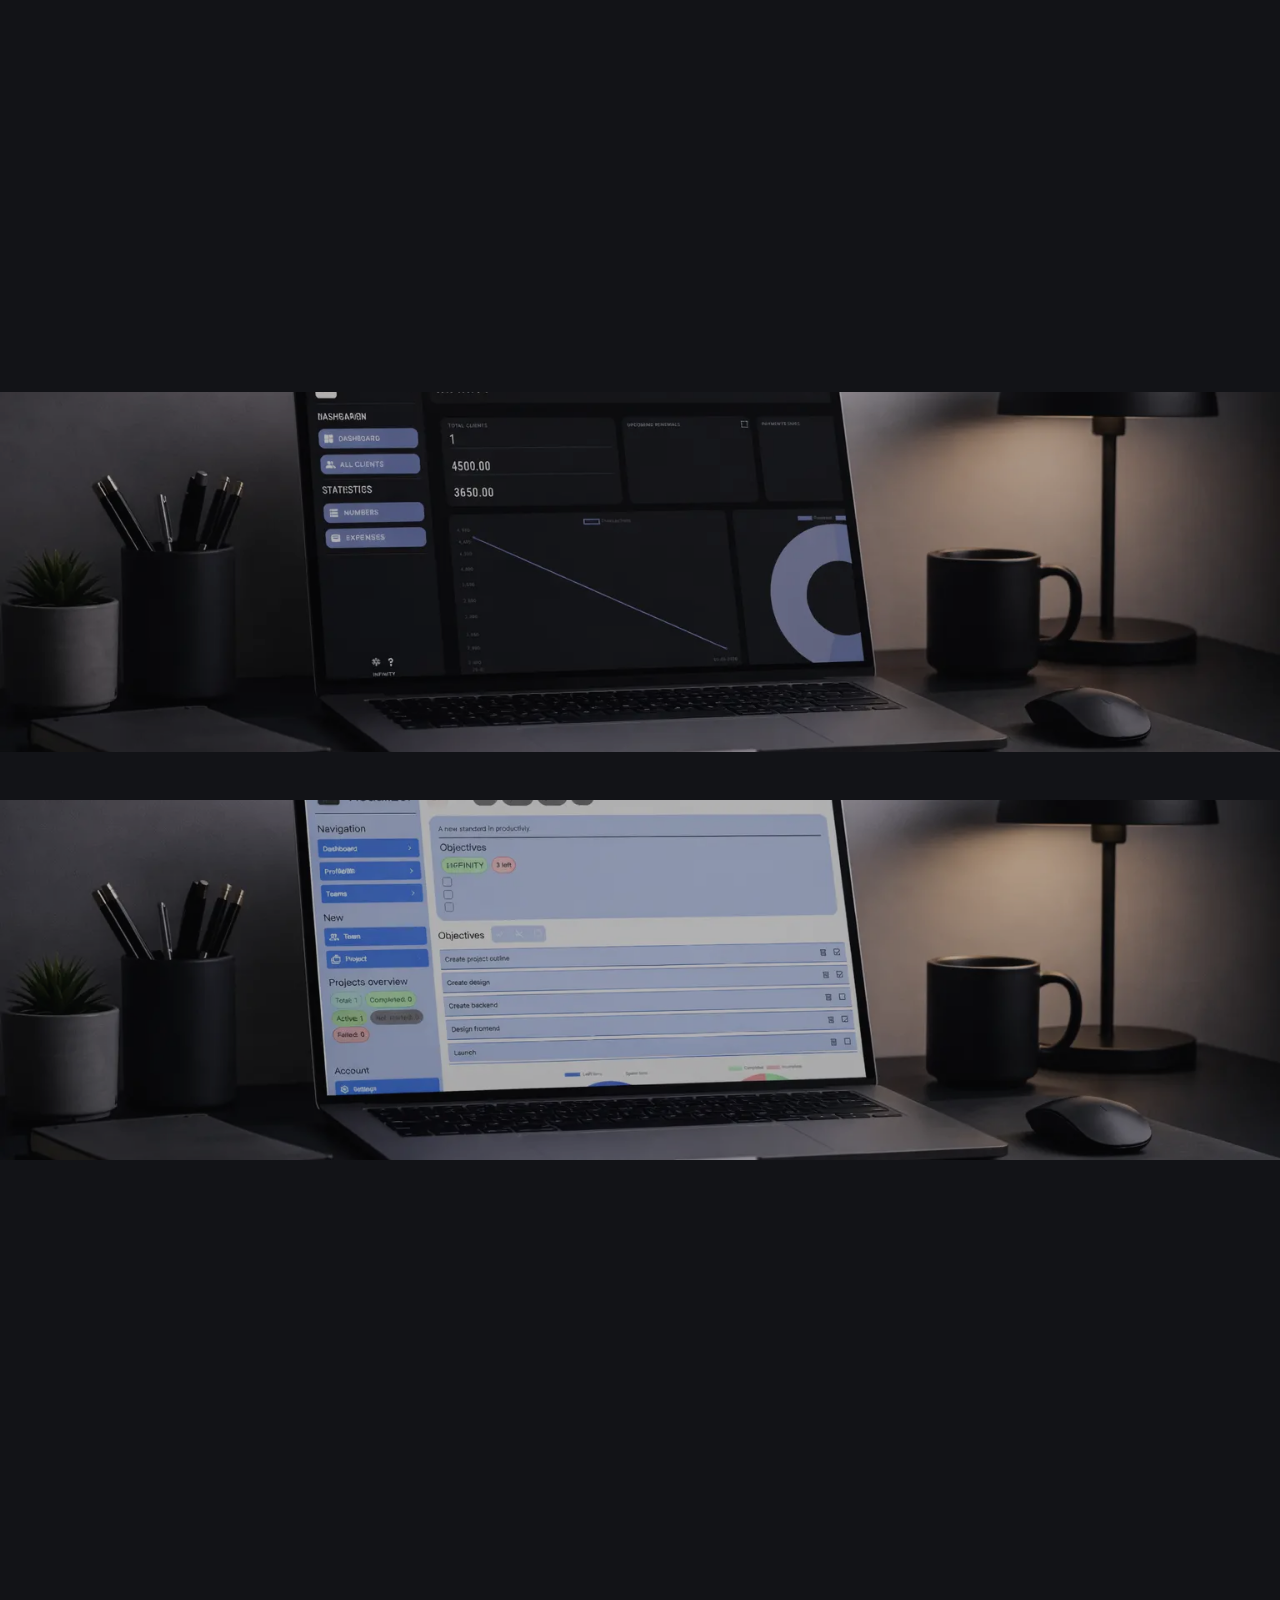
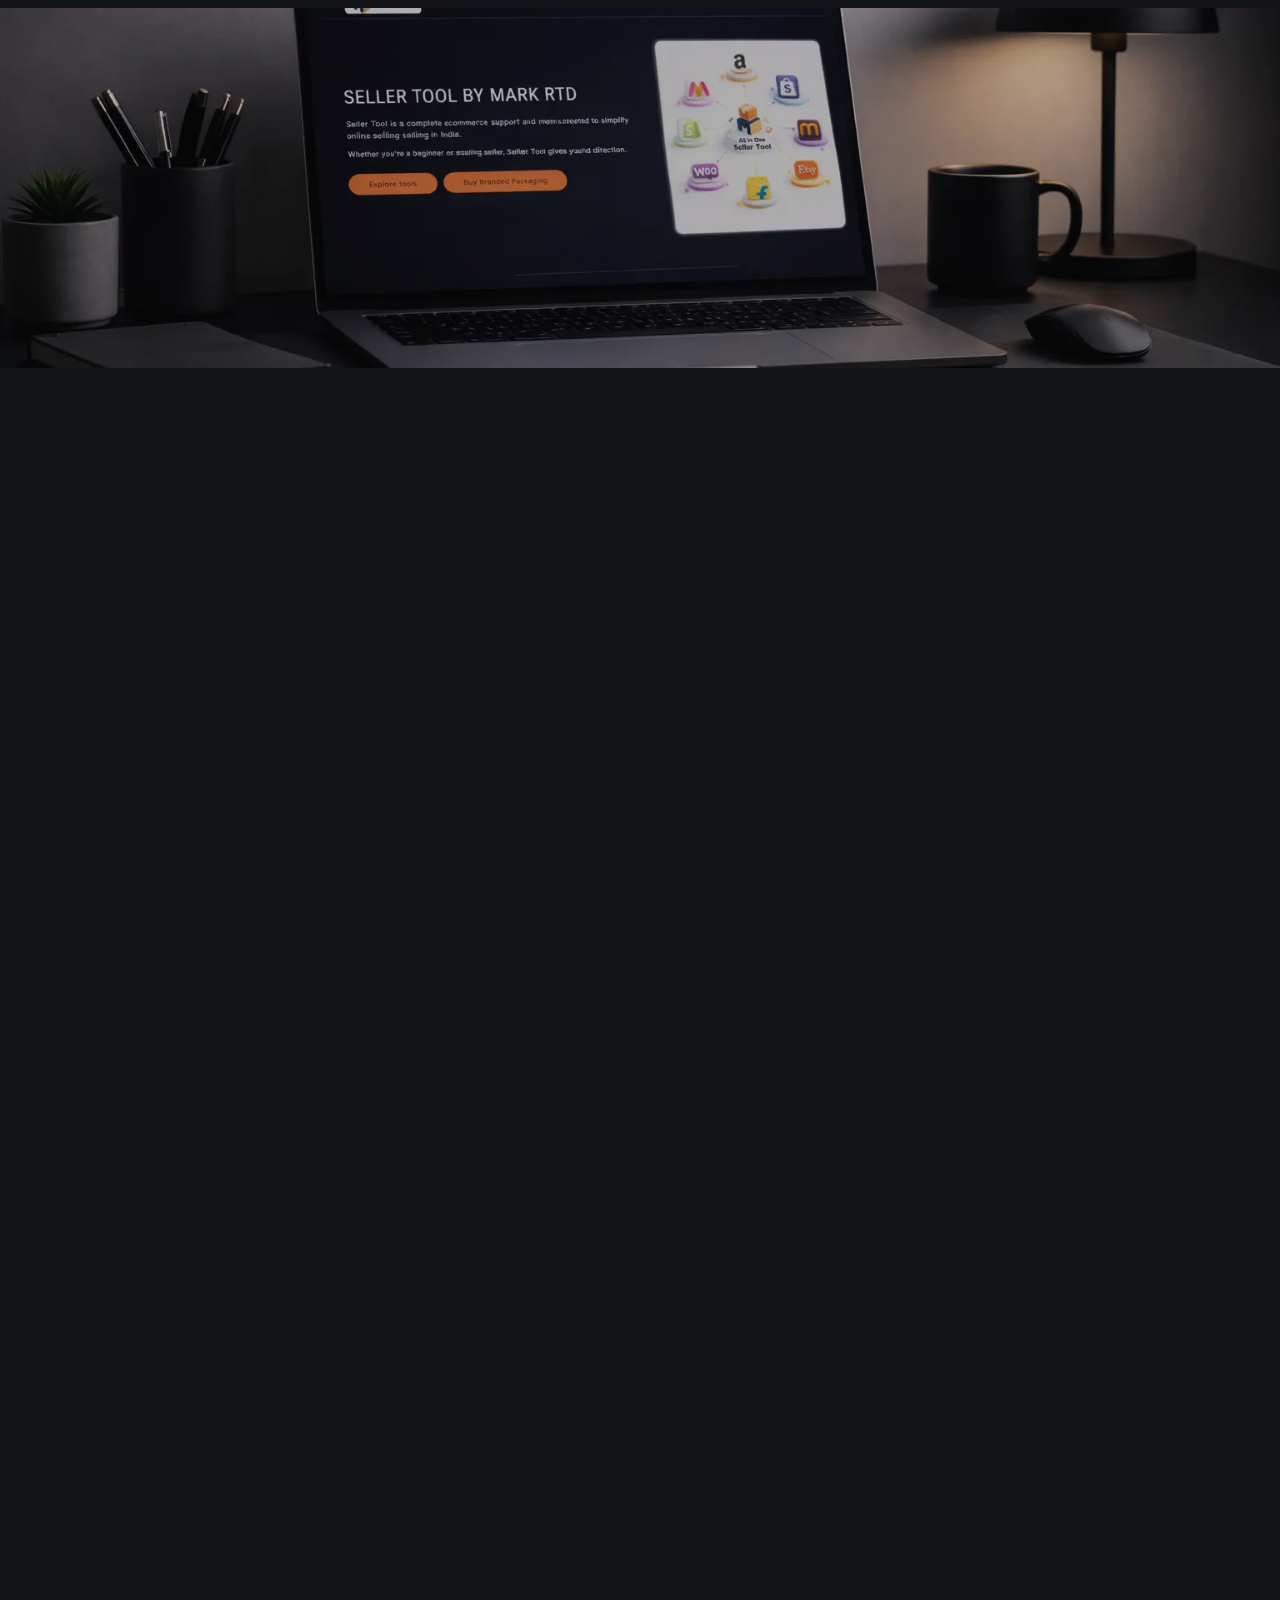
<file: index.html>
<!DOCTYPE html>
<html lang="en">

<head>
    <meta charset="UTF-8">
    <meta name="viewport" content="width=device-width, initial-scale=1.0">
    <link rel="preconnect" href="https://fonts.googleapis.com">
    <link rel="preconnect" href="https://fonts.gstatic.com" crossorigin>

    <!-- Google tag (gtag.js) -->
    <script async src="https://www.googletagmanager.com/gtag/js?id=G-43FKW98F8P"></script>
    <script>
        window.dataLayer = window.dataLayer || [];
        function gtag() { dataLayer.push(arguments); }
        gtag('js', new Date());

        gtag('config', 'G-43FKW98F8P');
    </script>

    <link rel="shortcut icon" href="assets/icons/favicon.ico" type="image/x-icon">
    <title>coderadi &bull; Aditya</title>

    <meta name="description"
        content="A dedicated software developer and entrepreneur working with serious businesses and brands for a web system to automate and smoothen their workflow.">

    <link rel="stylesheet" href="styles/_utility.css">
    <link rel="stylesheet" href="components/header.css">
    <link rel="stylesheet" href="styles/index.css">
</head>

<body>
    <div class="loader p-20 bg-main center">
        <svg width="541" height="100" viewBox="0 0 541 100" fill="none" xmlns="http://www.w3.org/2000/svg">
            <path
                d="M34.3636 99.7727C27.2121 99.7727 21.0606 98.2576 15.9091 95.2273C10.7879 92.1667 6.84849 87.9242 4.09091 82.5C1.36364 77.0758 2.86102e-06 70.8333 2.86102e-06 63.7727C2.86102e-06 56.6212 1.37879 50.3485 4.13637 44.9545C6.92425 39.5303 10.8788 35.303 16 32.2727C21.1212 29.2121 27.2121 27.6818 34.2727 27.6818C40.3636 27.6818 45.697 28.7879 50.2727 31C54.8485 33.2121 58.4697 36.3182 61.1364 40.3182C63.803 44.3182 65.2727 49.0152 65.5455 54.4091H47.2727C46.7576 50.9242 45.3939 48.1212 43.1818 46C41 43.8485 38.1364 42.7727 34.5909 42.7727C31.5909 42.7727 28.9697 43.5909 26.7273 45.2273C24.5152 46.8333 22.7879 49.1818 21.5455 52.2727C20.303 55.3636 19.6818 59.1061 19.6818 63.5C19.6818 67.9545 20.2879 71.7424 21.5 74.8636C22.7424 77.9849 24.4849 80.3636 26.7273 82C28.9697 83.6364 31.5909 84.4545 34.5909 84.4545C36.803 84.4545 38.7879 84 40.5455 83.0909C42.3333 82.1818 43.803 80.8636 44.9545 79.1364C46.1364 77.3788 46.9091 75.2727 47.2727 72.8182H65.5455C65.2424 78.1515 63.7879 82.8485 61.1818 86.9091C58.6061 90.9394 55.0455 94.0909 50.5 96.3636C45.9546 98.6364 40.5758 99.7727 34.3636 99.7727ZM109.489 99.7727C102.428 99.7727 96.322 98.2727 91.1705 95.2727C86.0492 92.2424 82.0947 88.0303 79.3068 82.6364C76.5189 77.2121 75.125 70.9242 75.125 63.7727C75.125 56.5606 76.5189 50.2576 79.3068 44.8636C82.0947 39.4394 86.0492 35.2273 91.1705 32.2273C96.322 29.197 102.428 27.6818 109.489 27.6818C116.549 27.6818 122.64 29.197 127.761 32.2273C132.913 35.2273 136.883 39.4394 139.67 44.8636C142.458 50.2576 143.852 56.5606 143.852 63.7727C143.852 70.9242 142.458 77.2121 139.67 82.6364C136.883 88.0303 132.913 92.2424 127.761 95.2727C122.64 98.2727 116.549 99.7727 109.489 99.7727ZM109.58 84.7727C112.792 84.7727 115.473 83.8636 117.625 82.0455C119.777 80.197 121.398 77.6818 122.489 74.5C123.61 71.3182 124.17 67.697 124.17 63.6364C124.17 59.5758 123.61 55.9546 122.489 52.7727C121.398 49.5909 119.777 47.0758 117.625 45.2273C115.473 43.3788 112.792 42.4545 109.58 42.4545C106.337 42.4545 103.61 43.3788 101.398 45.2273C99.2159 47.0758 97.5644 49.5909 96.4432 52.7727C95.3523 55.9546 94.8068 59.5758 94.8068 63.6364C94.8068 67.697 95.3523 71.3182 96.4432 74.5C97.5644 77.6818 99.2159 80.197 101.398 82.0455C103.61 83.8636 106.337 84.7727 109.58 84.7727ZM182.17 99.5455C176.867 99.5455 172.064 98.1818 167.761 95.4546C163.489 92.697 160.095 88.6515 157.58 83.3182C155.095 77.9545 153.852 71.3788 153.852 63.5909C153.852 55.5909 155.14 48.9394 157.716 43.6364C160.292 38.303 163.716 34.3182 167.989 31.6818C172.292 29.0152 177.004 27.6818 182.125 27.6818C186.034 27.6818 189.292 28.3485 191.898 29.6818C194.534 30.9849 196.655 32.6212 198.261 34.5909C199.898 36.5303 201.14 38.4394 201.989 40.3182H202.58V5.31818H221.898V98.4091H202.807V87.2273H201.989C201.08 89.1667 199.792 91.0909 198.125 93C196.489 94.8788 194.352 96.4394 191.716 97.6818C189.11 98.9242 185.928 99.5455 182.17 99.5455ZM188.307 84.1364C191.428 84.1364 194.064 83.2879 196.216 81.5909C198.398 79.8636 200.064 77.4545 201.216 74.3636C202.398 71.2727 202.989 67.6515 202.989 63.5C202.989 59.3485 202.413 55.7424 201.261 52.6818C200.11 49.6212 198.443 47.2576 196.261 45.5909C194.08 43.9242 191.428 43.0909 188.307 43.0909C185.125 43.0909 182.443 43.9545 180.261 45.6818C178.08 47.4091 176.428 49.803 175.307 52.8636C174.186 55.9242 173.625 59.4697 173.625 63.5C173.625 67.5606 174.186 71.1515 175.307 74.2727C176.458 77.3636 178.11 79.7879 180.261 81.5455C182.443 83.2727 185.125 84.1364 188.307 84.1364ZM269.636 99.7727C262.455 99.7727 256.273 98.3182 251.091 95.4091C245.939 92.4697 241.97 88.3182 239.182 82.9545C236.394 77.5606 235 71.1818 235 63.8182C235 56.6364 236.394 50.3333 239.182 44.9091C241.97 39.4849 245.894 35.2576 250.955 32.2273C256.045 29.197 262.015 27.6818 268.864 27.6818C273.47 27.6818 277.758 28.4242 281.727 29.9091C285.727 31.3636 289.212 33.5606 292.182 36.5C295.182 39.4394 297.515 43.1364 299.182 47.5909C300.848 52.0152 301.682 57.197 301.682 63.1364V68.4545H242.727V56.4545H283.455C283.455 53.6667 282.848 51.197 281.636 49.0455C280.424 46.8939 278.742 45.2121 276.591 44C274.47 42.7576 272 42.1364 269.182 42.1364C266.242 42.1364 263.636 42.8182 261.364 44.1818C259.121 45.5152 257.364 47.3182 256.091 49.5909C254.818 51.8333 254.167 54.3333 254.136 57.0909V68.5C254.136 71.9545 254.773 74.9394 256.045 77.4545C257.348 79.9697 259.182 81.9091 261.545 83.2727C263.909 84.6364 266.712 85.3182 269.955 85.3182C272.106 85.3182 274.076 85.0152 275.864 84.4091C277.652 83.803 279.182 82.8939 280.455 81.6818C281.727 80.4697 282.697 78.9849 283.364 77.2273L301.273 78.4091C300.364 82.7121 298.5 86.4697 295.682 89.6818C292.894 92.8636 289.288 95.3485 284.864 97.1364C280.47 98.8939 275.394 99.7727 269.636 99.7727ZM314.318 98.4091V28.5909H333.091V40.7727H333.818C335.091 36.4394 337.227 33.1667 340.227 30.9546C343.227 28.7121 346.682 27.5909 350.591 27.5909C351.561 27.5909 352.606 27.6515 353.727 27.7727C354.848 27.8939 355.833 28.0606 356.682 28.2727V45.4545C355.773 45.1818 354.515 44.9394 352.909 44.7273C351.303 44.5152 349.833 44.4091 348.5 44.4091C345.652 44.4091 343.106 45.0303 340.864 46.2727C338.652 47.4849 336.894 49.1818 335.591 51.3636C334.318 53.5455 333.682 56.0606 333.682 58.9091V98.4091H314.318ZM384.602 99.7273C380.148 99.7273 376.178 98.9546 372.693 97.4091C369.208 95.8333 366.451 93.5152 364.42 90.4546C362.42 87.3636 361.42 83.5152 361.42 78.9091C361.42 75.0303 362.133 71.7727 363.557 69.1364C364.981 66.5 366.92 64.3788 369.375 62.7727C371.83 61.1667 374.617 59.9545 377.739 59.1364C380.89 58.3182 384.193 57.7424 387.648 57.4091C391.708 56.9849 394.981 56.5909 397.466 56.2273C399.951 55.8333 401.754 55.2576 402.875 54.5C403.996 53.7424 404.557 52.6212 404.557 51.1364V50.8636C404.557 47.9849 403.648 45.7576 401.83 44.1818C400.042 42.6061 397.496 41.8182 394.193 41.8182C390.708 41.8182 387.936 42.5909 385.875 44.1364C383.814 45.6515 382.451 47.5606 381.784 49.8636L363.875 48.4091C364.784 44.1667 366.572 40.5 369.239 37.4091C371.905 34.2879 375.345 31.8939 379.557 30.2273C383.799 28.5303 388.708 27.6818 394.284 27.6818C398.163 27.6818 401.875 28.1364 405.42 29.0455C408.996 29.9545 412.163 31.3636 414.92 33.2727C417.708 35.1818 419.905 37.6364 421.511 40.6364C423.117 43.6061 423.92 47.1667 423.92 51.3182V98.4091H405.557V88.7273H405.011C403.89 90.9091 402.39 92.8333 400.511 94.5C398.633 96.1364 396.375 97.4242 393.739 98.3636C391.102 99.2727 388.057 99.7273 384.602 99.7273ZM390.148 86.3636C392.996 86.3636 395.511 85.803 397.693 84.6818C399.875 83.5303 401.587 81.9849 402.83 80.0455C404.072 78.1061 404.693 75.9091 404.693 73.4545V66.0455C404.087 66.4394 403.254 66.803 402.193 67.1364C401.163 67.4394 399.996 67.7273 398.693 68C397.39 68.2424 396.087 68.4697 394.784 68.6818C393.481 68.8636 392.299 69.0303 391.239 69.1818C388.966 69.5152 386.981 70.0455 385.284 70.7727C383.587 71.5 382.269 72.4849 381.33 73.7273C380.39 74.9394 379.92 76.4545 379.92 78.2727C379.92 80.9091 380.875 82.9242 382.784 84.3182C384.723 85.6818 387.178 86.3636 390.148 86.3636ZM464.67 99.5455C459.367 99.5455 454.564 98.1818 450.261 95.4546C445.989 92.697 442.595 88.6515 440.08 83.3182C437.595 77.9545 436.352 71.3788 436.352 63.5909C436.352 55.5909 437.64 48.9394 440.216 43.6364C442.792 38.303 446.216 34.3182 450.489 31.6818C454.792 29.0152 459.504 27.6818 464.625 27.6818C468.534 27.6818 471.792 28.3485 474.398 29.6818C477.034 30.9849 479.155 32.6212 480.761 34.5909C482.398 36.5303 483.64 38.4394 484.489 40.3182H485.08V5.31818H504.398V98.4091H485.307V87.2273H484.489C483.58 89.1667 482.292 91.0909 480.625 93C478.989 94.8788 476.852 96.4394 474.216 97.6818C471.61 98.9242 468.428 99.5455 464.67 99.5455ZM470.807 84.1364C473.928 84.1364 476.564 83.2879 478.716 81.5909C480.898 79.8636 482.564 77.4545 483.716 74.3636C484.898 71.2727 485.489 67.6515 485.489 63.5C485.489 59.3485 484.913 55.7424 483.761 52.6818C482.61 49.6212 480.943 47.2576 478.761 45.5909C476.58 43.9242 473.928 43.0909 470.807 43.0909C467.625 43.0909 464.943 43.9545 462.761 45.6818C460.58 47.4091 458.928 49.803 457.807 52.8636C456.686 55.9242 456.125 59.4697 456.125 63.5C456.125 67.5606 456.686 71.1515 457.807 74.2727C458.958 77.3636 460.61 79.7879 462.761 81.5455C464.943 83.2727 467.625 84.1364 470.807 84.1364ZM520.318 98.4091V28.5909H539.682V98.4091H520.318ZM530.045 19.5909C527.167 19.5909 524.697 18.6364 522.636 16.7273C520.606 14.7879 519.591 12.4697 519.591 9.77273C519.591 7.10606 520.606 4.81818 522.636 2.9091C524.697 0.969699 527.167 0 530.045 0C532.924 0 535.379 0.969699 537.409 2.9091C539.47 4.81818 540.5 7.10606 540.5 9.77273C540.5 12.4697 539.47 14.7879 537.409 16.7273C535.379 18.6364 532.924 19.5909 530.045 19.5909Z"
                fill="white" />
        </svg>
    </div>

    <header class="header">
        <section class="section p-20 grid cols-3">
            <div class="menu-btn link row gap-8">
                <span class="symbol">menu</span>
                <span class="text">MENU</span>
            </div>

            <a href="/index.html" class="logo-content link center">
                <img src="../assets/icons/logo.png" alt="LOGO" class="logo">
            </a>

            <div class="quick-nav row h-en gap-12">
                <a href="/work.html" class="link symbol">handshake</a>
                <a href="/coding-greatness.html#featured-projects" class="link symbol">folder_code</a>
            </div>
        </section>
    </header>

    <nav class="nav column h-sb gap-20 p-20">
        <div class="menu-btn link row gap-8">
            <span class="symbol">close</span>
            <span class="text">Close</span>
        </div>

        <ul class="list column gap-20 text-right">
            <li><a href="coding-greatness.html" class="link uppercase">Coding Greatness</a></li>
            <li><a href="projects.html" class="link uppercase">Projects</a></li>
            <li><a href="work.html" class="link uppercase">Work with me</a></li>
            <li><a href="about.html" class="link uppercase">About me</a></li>
            <li><a href="spare.html" class="link uppercase">The Spare</a></li>
            <li><a href="contact.html" class="link uppercase">Contact</a></li>
        </ul>

        <div class="row">
            <span class="mini text-muted uppercase spacing-2">coderadi</span>
        </div>
    </nav>

    <main class="main column gap-96">
        <section class="hero h-screen">
            <section class="section p-48 column h-en">
                <div class="content column gap-12">
                    <h1 class="h1">Software developer & Entrepreneur</h1>
                    <a href="#brief" class="link btn fl ph-32 pv-16 rounded-full uppercase">explore more</a>
                </div>

                <span class="symbol animated-arrow">keyboard_arrow_down</span>
            </section>
        </section>

        <section class="brief min-h-screen" id="brief">
            <section class="section p-48 grid gap-48 v-center">
                <div class="text-content column gap-32">
                    <div class="head column gap-8">
                        <span class="text-muted mini uppercase spacing-2">brief</span>
                        <h1 class="h1">a small intro</h1>
                    </div>

                    <div class="text-content column gap-12">
                        <h1 class="h1 fs-64">Hi, I'm Aditya.</h1>
                        <p class="para text-muted">A dedicated <span class="text-normal">software developer</span> &
                            <span class="text-normal">entrepreneur</span>, working with serious
                            businesses and brands for a <span class="text-normal">web system</span> that works as a
                            <span class="text-normal">24/7 storefront</span> and increases their
                            numbers in;
                        </p>
                    </div>

                    <div class="benefits column gap-20">
                        <div class="benefit flex gap-12">
                            <span class="symbol">timer</span>

                            <div class="column gap-4">
                                <h3 class="h3">Time efficiency</h3>
                                <p class="para">Saving hours of business owner.</p>
                            </div>
                        </div>

                        <div class="benefit flex gap-12">
                            <span class="symbol">conversion_path</span>

                            <div class="column gap-4">
                                <h3 class="h3">Conversions</h3>
                                <p class="para">Page that convert visitors intro clients.</p>
                            </div>
                        </div>

                        <div class="benefit flex gap-12">
                            <span class="symbol">verified</span>

                            <div class="column gap-4">
                                <h3 class="h3">Credibility</h3>
                                <p class="para">Giving the business a professional look.</p>
                            </div>
                        </div>
                    </div>

                    <a href="https://wa.me/918933920274?text=Hi, I wanna book a call for my business project."
                        class="link btn fl rounded-full ph-32 pv-16 uppercase">book a call</a>
                </div>

                <div class="image-content bg-main">
                    <img src="assets/images/workspace.webp" alt="IMAGE ILLUSTRATING MY WORKSPACE" class="img">
                </div>
            </section>
        </section>

        <section class="selected column gap-48">
            <div class="work column gap-12 h-en" id="AUVORA INFINITY">
                <img src="assets/previews/av-in-2601.webp" alt="COVER - AUVORA INFINITY" class="bg img">

                <section class="section p-48 column gap-12 h-en">
                    <h1 class="h1">A new standard in productivity.</h1>
                    <span class="text uppercase spacing-2">The Auvora Infinity</span>

                    <a href="projects/av-in-2601.html" class="link btn ot ph-32 pv-16 rounded-full uppercase mv-20">view
                        case
                        study</a>
                </section>
            </div>

            <div class="work column gap-12 h-en" id="VISUALIZER">
                <img src="assets/previews/vz-2501.webp" alt="COVER - VISUALIZER" class="bg img">

                <section class="section p-48 column gap-12 h-en">
                    <h1 class="h1">A minimal project tracking system.</h1>
                    <span class="text uppercase spacing-2">The visualizer</span>

                    <a href="projects/vz-2501.html" class="link btn ot ph-32 pv-16 rounded-full uppercase mv-20">view
                        case
                        study</a>
                </section>
            </div>
        </section>

        <section class="trust gap-64">
            <div class="numbers section p-48 grid gap-20">
                <div class="number column gap-12 v-center text-center p-16 rounded-16">
                    <span class="symbol fs-128 mv-4">date_range</span>
                    <h1 class="h1">+3</h1>
                    <span class="text uppercase">years in coding</span>
                </div>

                <div class="number column gap-12 v-center text-center p-16 rounded-16">
                    <span class="symbol fs-128 mv-4">deployed_code</span>
                    <h1 class="h1">+3</h1>
                    <span class="text uppercase">real projects</span>
                </div>

                <div class="number column gap-12 v-center text-center p-16 rounded-16">
                    <span class="symbol fs-128 mv-4">schema</span>
                    <h1 class="h1">+4</h1>
                    <span class="text uppercase">spec models</span>
                </div>
            </div>

            <div class="featured">
                <img src="assets/images/featured.webp" alt="FEATURED PROJECT" class="bg img">

                <div class="section p-48 text-content column gap-12 h-en">
                    <h1 class="h1">built the seller tool for markrtd</h1>
                    <p class="para">We've entirely built the seller tool for MarkRTD.</p>

                    <a target="_blank" href="https://sellertool.markrtd.com"
                        class="link btn icon-ot rounded-full uppercase mv-20 ph-32 pv-16">
                        <span class="text">View live</span>
                        <span class="symbol">open_in_new</span>
                    </a>
                </div>
            </div>
        </section>

        <section class="offers">
            <section class="section p-48 grid gap-24">
                <div class="text-content column gap-16">
                    <h1 class="h1">bundled offers</h1>
                    <p class="para">Explore some customized solutions bundled for specific niches.</p>
                    <p class="para">Want to customize one specifically for yours? Contact us on WhatsApp/Email</p>

                    <div class="res-row gap-16 ctas mv-16">
                        <a href="https://wa.me/918933920274?text=Hi, I wanna customize a project for my business."
                            class="link btn icon-fl pv-16 ph-32 rounded-full uppercase">
                            <span class="symbol">chat</span>
                            <span class="text">talk on whatsapp</span>
                        </a>

                        <a href="mailto:adi@coderadi.in" class="link btn fl rounded-full p-16">
                            <span class="symbol">mail</span>
                        </a>
                    </div>
                </div>

                <a href="https://clcm.coderadi.in/" class="link offer bg-card p-12 rounded-16">
                    <img src="assets/images/offer-1.webp" alt="CHAT LESS. CLOSE MORE." class="img rounded-16">
                    <div class="row gap-12 p-12 rounded-8 text-content">
                        <span class="symbol">touch_app</span>
                        <span class="text uppercase">click to explore</span>
                    </div>
                </a>

                <a href="https://ecom.coderadi.in/" class="link offer bg-card p-12 rounded-16">
                    <img src="assets/images/offer-2.webp" alt="E-COM CONVERSION KIT" class="img rounded-16">
                    <div class="row gap-12 p-12 rounded-8 text-content">
                        <span class="symbol">touch_app</span>
                        <span class="text uppercase">click to explore</span>
                    </div>
                </a>
            </section>
        </section>
    </main>

    <footer class="footer bg-card">
        <section class="section p-48 column gap-48">
            <div class="top-row res-row gap-16 h-sb">
                <div class="title column gap-8">
                    <h1 class="h1 fn-inter lowercase">coderadi</h1>
                    <span class="text">Developer & Entrepreneur</span>
                </div>

                <div class="social row gap-12">
                    <a href="https://www.instagram.com/coderadi.in" class="link">
                        <img src="assets/icons/insta.webp" alt="INSTAGRAM" class="icon">
                    </a>

                    <a href="https://www.youtube.com/@coderadi-in" class="link">
                        <img src="assets/icons/yt.webp" alt="YOUTUBE" class="icon">
                    </a>

                    <a href="https://github.com/coderadi-in" class="link">
                        <img src="assets/icons/git.webp" alt="GITHUB" class="icon">
                    </a>

                    <a href="mailto:adi@coderadi.in" class="link">
                        <span class="symbol">mail</span>
                    </a>
                </div>
            </div>

            <div class="bottom row res-row gap-32">
                <div class="navigation column gap-8">
                    <h3 class="h3">Work with us</h3>
                    <a href="https://wa.me/918933920274?text=Hi, I wanna work with you for a business project."
                        class="link">Talk on WhatsApp</a>
                    <a href="/work.html#offers" class="link">Explore custom offers</a>
                    <a href="/about.html#skills" class="link">Explore all skills</a>
                </div>

                <div class="navigation column gap-8">
                    <h3 class="h3 fn-inter lowercase">coderadi</h3>
                    <a href="/index.html" class="link">Home page</a>
                    <a href="/about.html" class="link">About page</a>
                    <a href="/contact.html" class="link">Contact us</a>
                </div>
            </div>
        </section>
    </footer>

    <script type="module" src="components/header.js"></script>
    <script type="module" src="js/_animations.js"></script>
    <script type="module" src="js/index.js"></script>
</body>

</html>
</file>
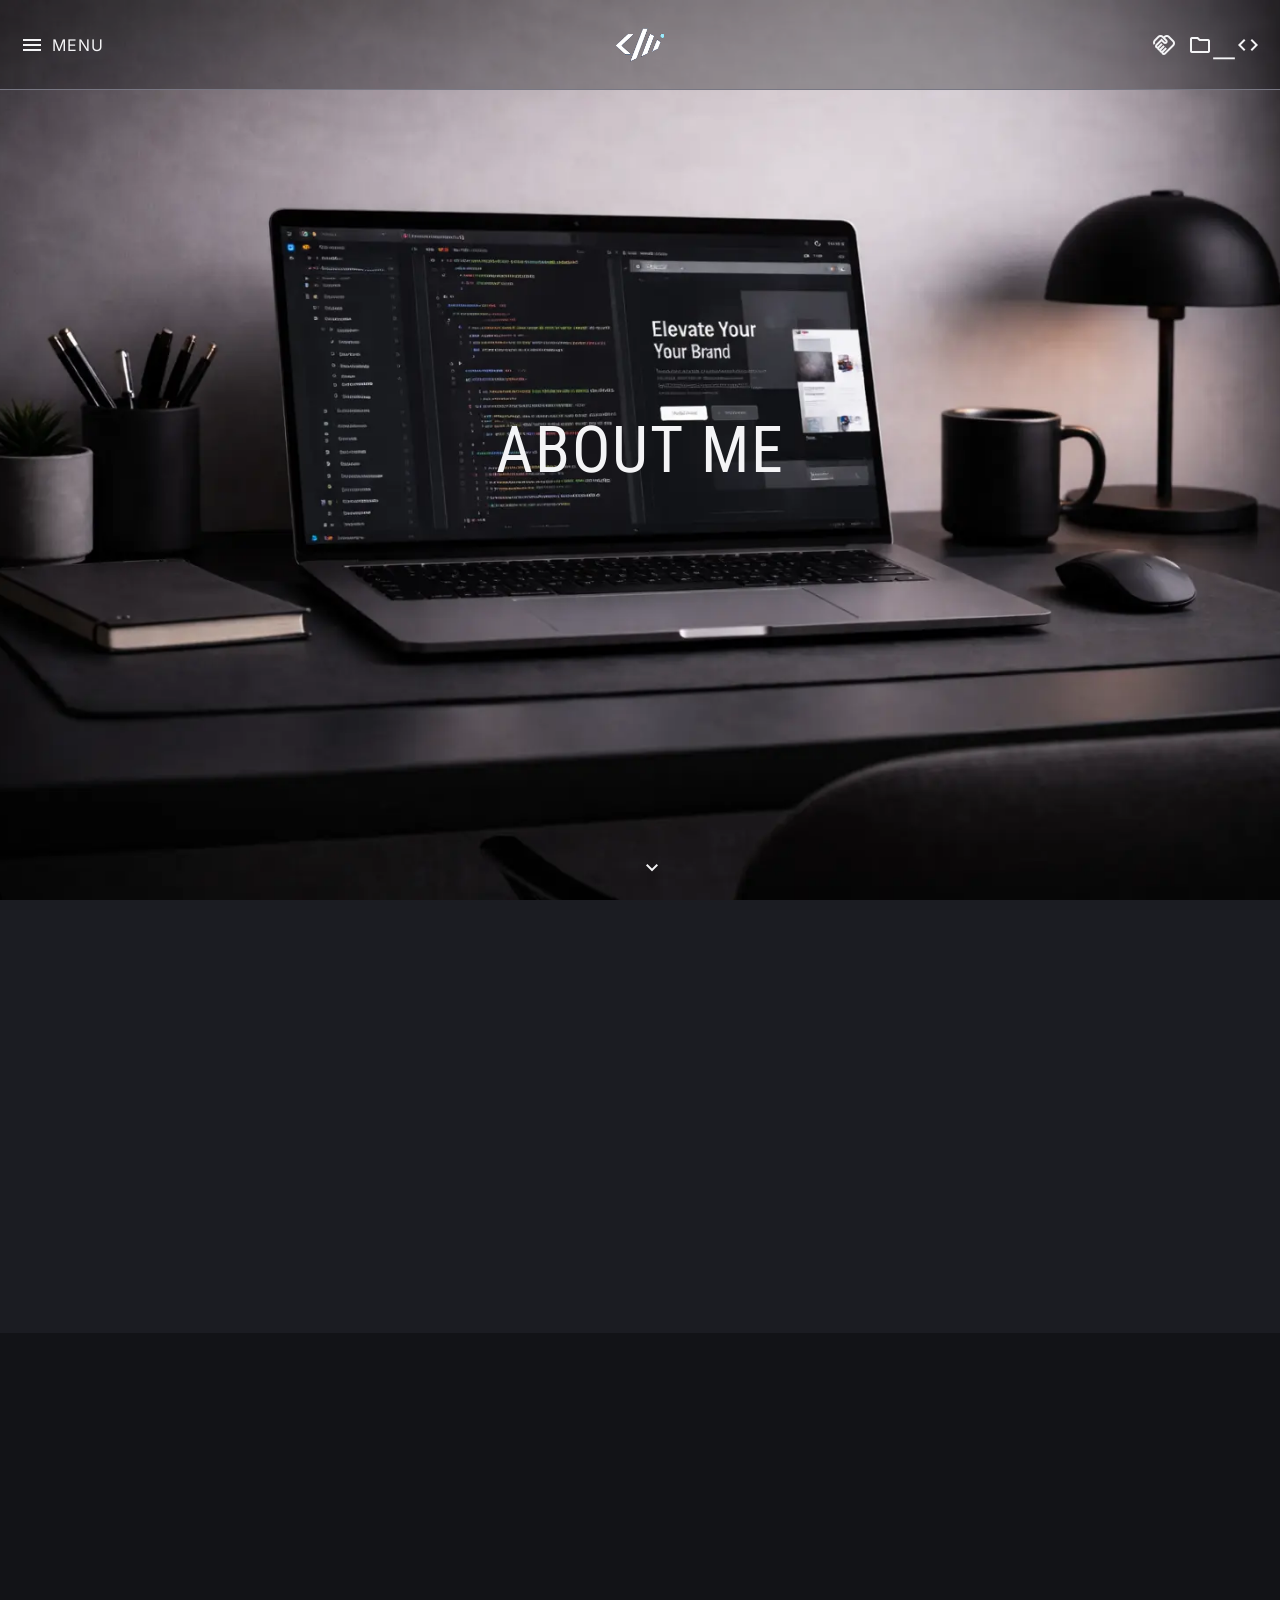
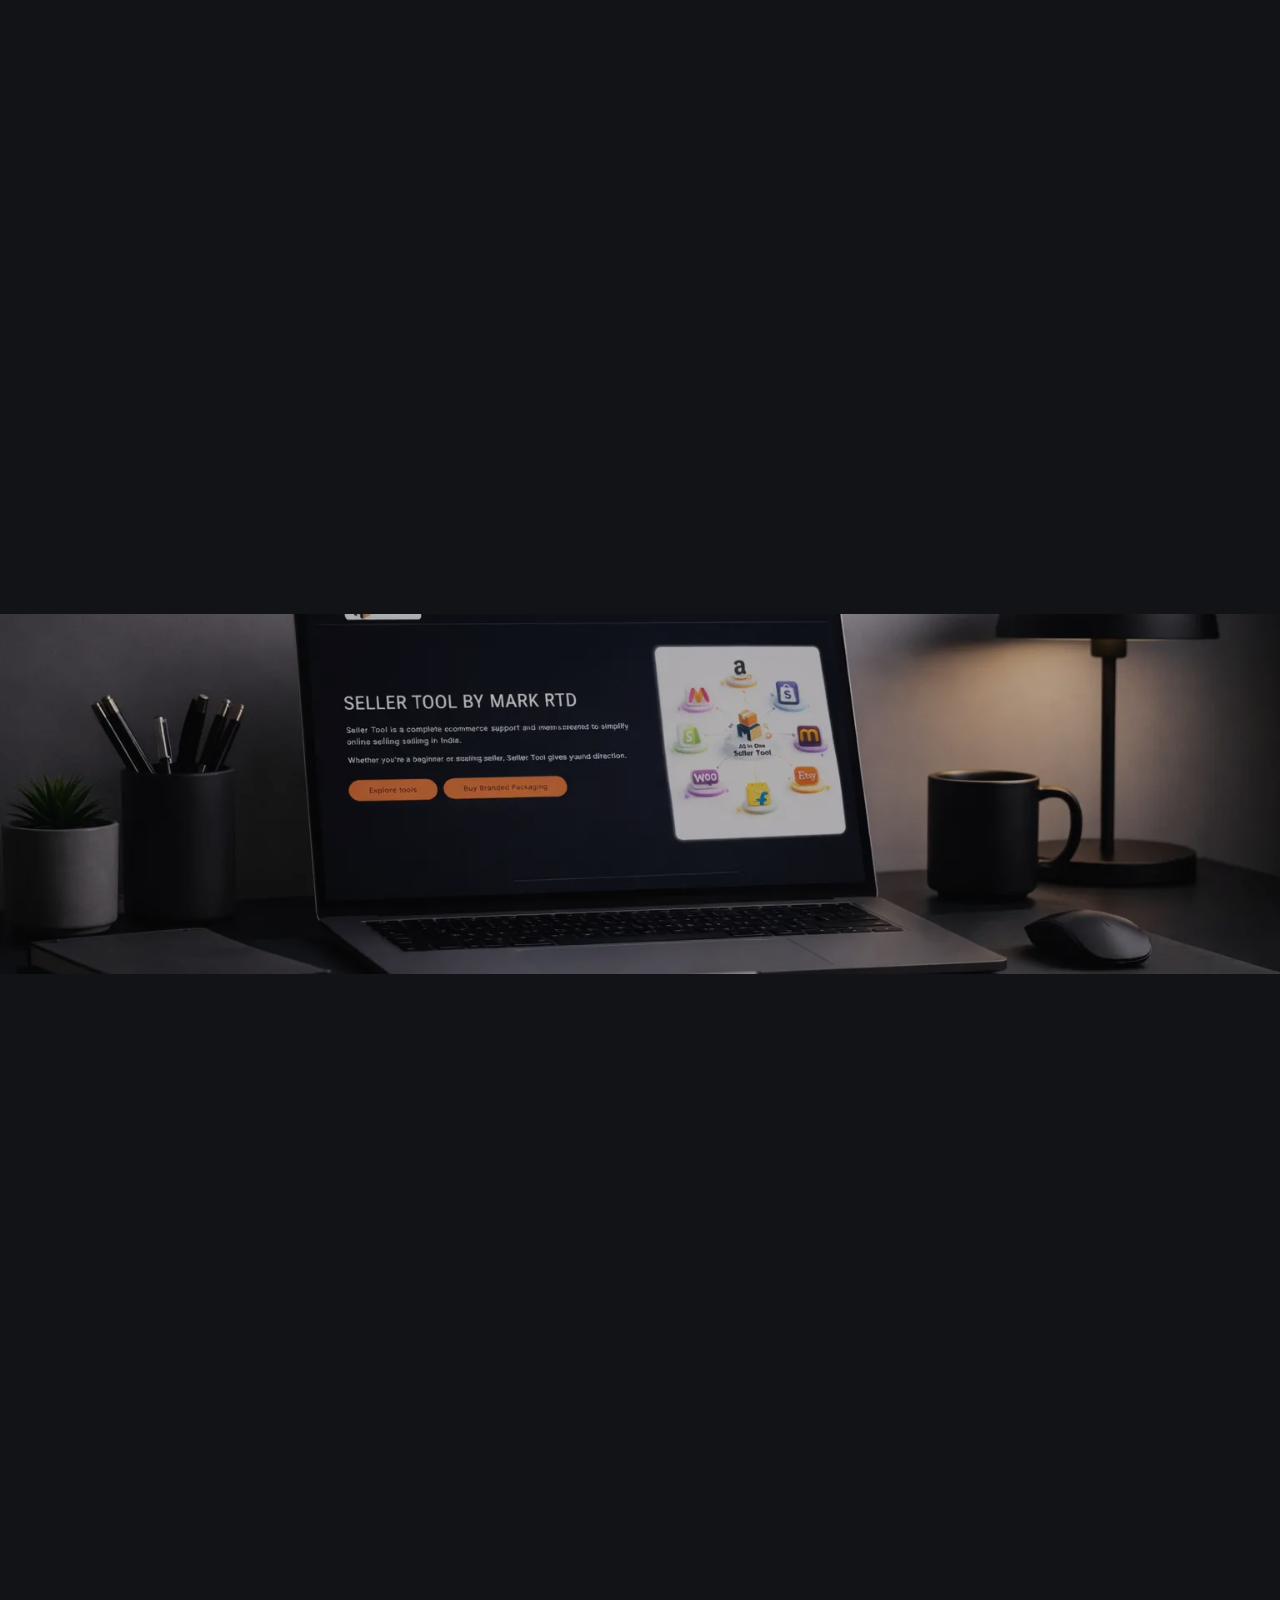
<file: about.html>
<!DOCTYPE html>
<html lang="en">

<head>
    <meta charset="UTF-8">
    <meta name="viewport" content="width=device-width, initial-scale=1.0">
    <link rel="preconnect" href="https://fonts.googleapis.com">
    <link rel="preconnect" href="https://fonts.gstatic.com" crossorigin>

    <!-- Google tag (gtag.js) -->
    <script async src="https://www.googletagmanager.com/gtag/js?id=G-43FKW98F8P"></script>
    <script>
        window.dataLayer = window.dataLayer || [];
        function gtag() { dataLayer.push(arguments); }
        gtag('js', new Date());

        gtag('config', 'G-43FKW98F8P');
    </script>

    <link rel="shortcut icon" href="assets/icons/favicon.ico" type="image/x-icon">
    <title>ABOUT</title>

    <link rel="stylesheet" href="styles/_utility.css">
    <link rel="stylesheet" href="components/header.css">
    <link rel="stylesheet" href="styles/about.css">
</head>

<body>
    <header class="header">
        <section class="section p-20 grid cols-3">
            <div class="menu-btn link row gap-8">
                <span class="symbol">menu</span>
                <span class="text">MENU</span>
            </div>

            <a href="/index.html" class="logo-content link center">
                <img src="../assets/icons/logo.png" alt="LOGO" class="logo">
            </a>

            <div class="quick-nav row h-en gap-12">
                <a href="/work.html" class="link symbol">handshake</a>
                <a href="/coding-greatness.html#featured-projects" class="link symbol">folder_code</a>
            </div>
        </section>
    </header>

    <nav class="nav column h-sb gap-20 p-20">
        <div class="menu-btn link row gap-8">
            <span class="symbol">close</span>
            <span class="text">Close</span>
        </div>

        <ul class="list column gap-20 text-right">
            <li><a href="coding-greatness.html" class="link uppercase">Coding Greatness</a></li>
            <li><a href="projects.html" class="link uppercase">Projects</a></li>
            <li><a href="work.html" class="link uppercase">Work with me</a></li>
            <li><a href="about.html" class="link uppercase">About me</a></li>
            <li><a href="spare.html" class="link uppercase">The Spare</a></li>
            <li><a href="contact.html" class="link uppercase">Contact</a></li>
        </ul>

        <div class="row">
            <span class="mini text-muted uppercase spacing-2">coderadi</span>
        </div>
    </nav>

    <main class="main column">
        <section class="hero h-screen">
            <section class="section p-48 center">
                <h1 class="h1 fs-64">about me</h1>

                <span class="symbol animated-arrow">keyboard_arrow_down</span>
            </section>
        </section>

        <section class="brief bg-card">
            <section class="section p-48 res-row h-sb gap-32">
                <div class="text-content column gap-32">
                    <div class="head column gap-4">
                        <span class="mini text-muted uppercase spacing-2">brief</span>
                        <h2 class="h2">a brief of mine</h2>
                    </div>

                    <div class="body column gap-16">
                        <p class="para text-muted">Hi, I'm Aditya (Aditya Singh), a <span class="text-normal">web
                                developer and entrepreneur</span> from Uttar Pradesh, India.</p>

                        <p class="para text-muted">For the <span class="text-normal">past three years</span>, I've been
                            exploring the world of development and digital business. I work with personal brands,
                            e-commerce businesses, and online coaches to build clean, minimal websites and small digital
                            systems that make their work easier and more scalable.</p>

                        <p class="para text-muted">Interestingly, my first payment, first appreciation, and first real
                            encouragement came from a stranger on the internet. At the same time, my first doubts and
                            “this won't work” comments came from people close to me. That contrast quietly shaped how I
                            see things — <span class="text-normal">value is ultimately decided by the people you
                                serve</span>.</p>

                        <p class="para text-muted">Since then, I've been focused on improving my skills, experimenting
                            with ideas, and building simple systems that actually help people do their work better.</p>
                    </div>
                </div>

                <div class="image-content rounded-16 bg-main"></div>
            </section>
        </section>

        <section class="inspirations">
            <section class="section grid gap-24 p-48">
                <div class="text-content column gap-48">
                    <div class="head column gap-8">
                        <h1 class="h1">My inspiration</h1>
                        <p class="para">Here I've summarized everything that inspires me to work for my dreams.</p>
                    </div>

                    <div class="positioning column gap-12">
                        <h2 class="h2">What makes me different?</h2>
                        <p class="para text-muted">I build websites that help businesses turn visitors into customers.
                        </p>
                        <p class="para text-muted">Most brands lose sales because they don't have a clear, focused page
                            that <span class="text-normal">guides people to take action</span>. That's where I come in.
                        </p>
                        <p class="para text-muted">I design and build simple, fast, and conversion-focused pages that
                            <span class="text-normal">help coaches and businesses get more leads and sales</span>.
                        </p>
                    </div>
                </div>

                <a href="articles/getting-into-coding.html"
                    class="link p-16 rounded-16 bg-card column gap-12 h-en article">
                    <img src="assets/images/getting-into-coding.webp" alt="COVER IMAGE" class="img rounded-16">
                    <p class="para fs-20">How I got into coding</p>

                    <div class="indicator row gap-12 p-16 rounded-12">
                        <span class="symbol">touch_app</span>
                        <span class="text">Click to Read</span>
                    </div>
                </a>

                <a href="articles/mission.html" class="link p-16 rounded-16 bg-card column gap-12 h-en article">
                    <img src="assets/images/mission.webp" alt="COVER IMAGE" class="img rounded-16">
                    <p class="para fs-20">The mission now</p>

                    <div class="indicator row gap-12 p-16 rounded-12">
                        <span class="symbol">touch_app</span>
                        <span class="text">Click to Read</span>
                    </div>
                </a>
            </section>
        </section>

        <section class="skills" id="skills">
            <section class="section p-48 grid cols-auto-400 gap-24 h-sb">
                <div class="image-content rounded-16">
                    <img src="assets/images/mission.webp" alt="COVER" class="img rounded-16">
                </div>

                <div class="text-content column gap-32">
                    <div class="head column gap-8">
                        <span class="mini text-muted uppercase spacing-2">skills</span>
                        <h1 class="h1">Technical skills</h1>
                    </div>

                    <div class="skills-list res-row gap-16">
                        <div class="skill p-20 rounded-16 bg-card">PYTHON</div>
                        <div class="skill p-20 rounded-16 bg-card">JAVASCRIPT</div>
                        <div class="skill p-20 rounded-16 bg-card">HTML</div>
                        <div class="skill p-20 rounded-16 bg-card">CSS</div>
                        <div class="skill p-20 rounded-16 bg-card">FLASK</div>
                    </div>

                    <div class="current column gap-8">
                        <h3 class="h3 uppercase">currently learning</h3>
                        <div class="skill p-20 rounded-16 bg-card w-fit">DATA SCIENCE</div>
                    </div>

                    <p class="para">I'm a self-taught developer, means I haven't been in any college, I've learnt
                        everything online, using YouTube, AI tools, articles, and documentations.</p>
                </div>
            </section>
        </section>

        <section class="ideal">
            <section class="section p-48 column gap-32">
                <div class="head">
                    <h1 class="h1">Who I help</h1>
                </div>

                <div class="body grid cols-auto-400 gap-24">
                    <span class="text p-32 rounded-16 bg-card">Fitness coaches</span>
                    <span class="text p-32 rounded-16 bg-card">Gym owners</span>
                    <span class="text p-32 rounded-16 bg-card">Online service businesses</span>
                </div>
            </section>
        </section>

        <section class="featured">
            <img src="assets/images/featured.webp" alt="FEATURED PROJECT" class="bg img">

            <section class="section p-48 text-content column gap-12 h-en">
                <h1 class="h1">built the seller tool for markrtd</h1>
                <p class="para">We've entirely built the seller tool for MarkRTD.</p>

                <div class="res-row gap-12 mv-20">
                    <a target="_blank" href="https://sellertool.markrtd.com"
                        class="link btn icon-ot rounded-full uppercase ph-32 pv-16">
                        <span class="text">View live</span>
                        <span class="symbol">open_in_new</span>
                    </a>

                    <a href="https://wa.me/918933920274?text=Hi, I wanna work with your for my business project."
                        class="link btn icon-fl rounded-full uppercase ph-32 pv-16">
                        <span class="symbol">chat</span>
                        <span class="text">Talk on Whatsapp</span>
                    </a>
                </div>
            </section>
        </section>

        <section class="proof">
            <section class="section p-48 column gap-48">
                <div class="head column gap-4">
                    <span class="mini text-muted uppercase spacing-2">work</span>
                    <h1 class="h1">Here's a sample of what I build</h1>
                </div>

                <div class="tagline column gap-8">
                    <p class="para">I focus on building pages that don't just look good — they perform.</p>

                    <ul class="no-list">
                        <li class="text">Clean, minimal landing pages.</li>
                        <li class="text">Clear offer positioning.</li>
                        <li class="text">Fast and responsive design.</li>
                    </ul>
                </div>

                <div class="body grid cols-auto-400 gap-24">
                    <a href="/projects/gs-2601.html" class="project link rounded-16" data-category="landingPage">
                        <img src="assets/previews/gs-2601.webp" alt="COVER" class="img rounded-16">

                        <div class="content column h-sb">
                            <p class="para">Minimal page for Gift Shops.</p>

                            <div class="res-row gap-12 h-sb">
                                <p class="para uppercase fs-20">avenue gifts</p>
                                <span class="symbol">open_in_new</span>
                            </div>
                        </div>
                    </a>

                    <a href="/projects/fl-2603.html" class="project link rounded-16" data-category="landingPage">
                        <img src="assets/previews/fl-2603.webp" alt="COVER" class="img rounded-16">

                        <div class="content column h-sb">
                            <p class="para">Minimal page for Fitness Coaches.</p>

                            <div class="res-row gap-12 h-sb">
                                <p class="para uppercase fs-20">avenue fitness</p>
                                <span class="symbol">open_in_new</span>
                            </div>
                        </div>
                    </a>

                    <a href="/projects/cb-2601.html" class="project link rounded-16" data-category="landingPage">
                        <img src="assets/previews/cb-2601.webp" alt="COVER" class="img rounded-16">

                        <div class="content column h-sb">
                            <p class="para">Minimal page for Clothing Brands.</p>

                            <div class="res-row gap-12 h-sb">
                                <p class="para uppercase fs-20">avenue clothing</p>
                                <span class="symbol">open_in_new</span>
                            </div>
                        </div>
                    </a>

                    <a href="/projects/cd-2601.html" class="project link rounded-16" data-category="landingPage">
                        <img src="assets/previews/cd-2601.webp" alt="COVER" class="img rounded-16">

                        <div class="content column h-sb">
                            <p class="para">Concentrated page for Luxury Car Dealers.</p>

                            <div class="res-row gap-12 h-sb">
                                <p class="para uppercase fs-20">avenue imports</p>
                                <span class="symbol">open_in_new</span>
                            </div>
                        </div>
                    </a>
                </div>
            </section>
        </section>

        <section class="cta bg-card">
            <section class="section p-48 column gap-12">
                <h1 class="h1">Let's build something that gets you customers</h1>

                <p class="para text-muted">If you're a <span class="text-normal">coach or business owner</span>
                    struggling to turn visitors into customers, I can help.</p>
                <p class="para text-muted">I'll build you a clean, high-converting page focused on <span
                        class="text-normal">getting real results</span> — not just looking good.</p>
                <p class="para">Let's talk.</p>

                <a href="https://wa.me/918933920274?text=Hi, I wanna work with your for my business project."
                    class="link btn icon-fl rounded-4 uppercase ph-32 pv-16">
                    <span class="symbol">chat</span>
                    <span class="text">Talk on Whatsapp</span>
                </a>
            </section>
        </section>

        <section class="books">
            <section class="section p-48 column gap-32">
                <div class="head column gap-4">
                    <span class="mini text-muted uppercase spacing-2">miniature library</span>
                    <h1 class="h1">I love reading books</h1>
                </div>

                <div class="body grid cols-auto-400 gap-24">
                    <div class="book column">
                        <div class="image-content bg-card"></div>

                        <div class="text-content p-16 column gap-12 bg-card">
                            <div class="head column gap-4">
                                <h3 class="h3 uppercase">think and grow rich</h3>
                                <span class="mini text-muted uppercase spacing-2">by napoleon hill</span>
                            </div>

                            <p class="para text-muted">Lorem ipsum dolor sit amet consectetur adipisicing elit.
                                Dignissimos tempora dolorem optio, necessitatibus, porro pariatur labore quo tempore
                                aperiam perferendis vel nobis quae fuga omnis!</p>
                        </div>
                    </div>

                    <div class="book column">
                        <div class="image-content bg-card"></div>

                        <div class="text-content p-16 column gap-12 bg-card">
                            <div class="head column gap-4">
                                <h3 class="h3 uppercase">think and grow rich</h3>
                                <span class="mini text-muted uppercase spacing-2">by napoleon hill</span>
                            </div>

                            <p class="para text-muted">Lorem ipsum dolor sit amet consectetur adipisicing elit.
                                Dignissimos tempora dolorem optio, necessitatibus, porro pariatur labore quo tempore
                                aperiam perferendis vel nobis quae fuga omnis!</p>
                        </div>
                    </div>

                    <div class="book column">
                        <div class="image-content bg-card"></div>

                        <div class="text-content p-16 column gap-12 bg-card">
                            <div class="head column gap-4">
                                <h3 class="h3 uppercase">think and grow rich</h3>
                                <span class="mini text-muted uppercase spacing-2">by napoleon hill</span>
                            </div>

                            <p class="para text-muted">Lorem ipsum dolor sit amet consectetur adipisicing elit.
                                Dignissimos tempora dolorem optio, necessitatibus, porro pariatur labore quo tempore
                                aperiam perferendis vel nobis quae fuga omnis!</p>
                        </div>
                    </div>
                </div>
            </section>
        </section>
    </main>

    <footer class="footer bg-card">
        <section class="section p-48 column gap-48">
            <div class="top-row res-row gap-16 h-sb">
                <div class="title column gap-8">
                    <h1 class="h1 fn-inter lowercase">coderadi</h1>
                    <span class="text">Developer & Entrepreneur</span>
                </div>

                <div class="social row gap-12">
                    <a href="https://www.instagram.com/coderadi.in" class="link">
                        <img src="assets/icons/insta.webp" alt="INSTAGRAM" class="icon">
                    </a>

                    <a href="https://www.youtube.com/@coderadi-in" class="link">
                        <img src="assets/icons/yt.webp" alt="YOUTUBE" class="icon">
                    </a>

                    <a href="https://github.com/coderadi-in" class="link">
                        <img src="assets/icons/git.webp" alt="GITHUB" class="icon">
                    </a>

                    <a href="mailto:adi@coderadi.in" class="link">
                        <span class="symbol">mail</span>
                    </a>
                </div>
            </div>

            <div class="bottom row res-row gap-32">
                <div class="navigation column gap-8">
                    <h3 class="h3">Work with us</h3>
                    <a href="https://wa.me/918933920274?text=Hi, I wanna work with you for a business project."
                        class="link">Talk on WhatsApp</a>
                    <a href="/work.html#offers" class="link">Explore custom offers</a>
                    <a href="/about.html#skills" class="link">Explore all skills</a>
                </div>

                <div class="navigation column gap-8">
                    <h3 class="h3 fn-inter lowercase">coderadi</h3>
                    <a href="/index.html" class="link">Home page</a>
                    <a href="/about.html" class="link">About page</a>
                    <a href="/contact.html" class="link">Contact us</a>
                </div>
            </div>
        </section>
    </footer>

    <script type="module" src="components/header.js"></script>
    <script type="module" src="js/_fade.js"></script>
    <script type="module" src="js/about.js"></script>
</body>

</html>
</file>
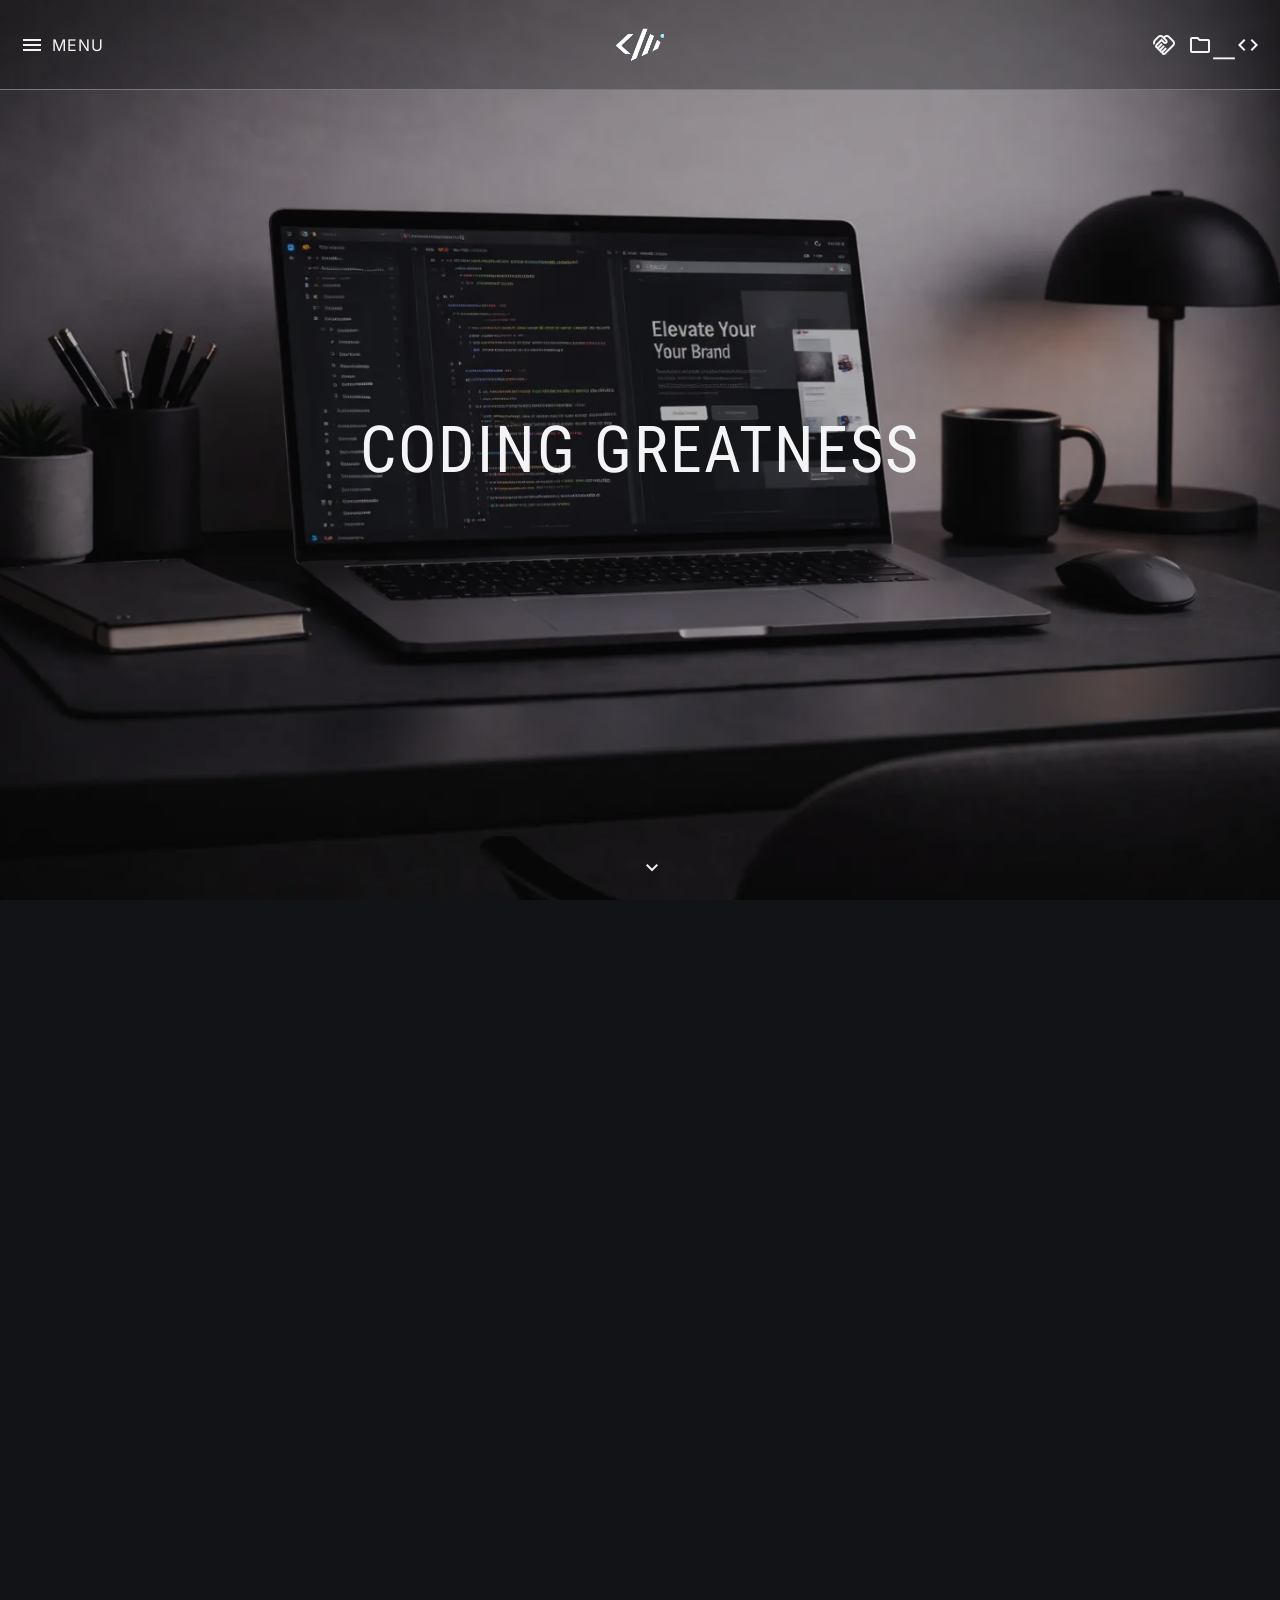
<file: coding-greatness.html>
<!DOCTYPE html>
<html lang="en">

<head>
    <meta charset="UTF-8">
    <meta name="viewport" content="width=device-width, initial-scale=1.0">
    <link rel="preconnect" href="https://fonts.googleapis.com">
    <link rel="preconnect" href="https://fonts.gstatic.com" crossorigin>

    <!-- Google tag (gtag.js) -->
    <script async src="https://www.googletagmanager.com/gtag/js?id=G-43FKW98F8P"></script>
    <script>
        window.dataLayer = window.dataLayer || [];
        function gtag() { dataLayer.push(arguments); }
        gtag('js', new Date());

        gtag('config', 'G-43FKW98F8P');
    </script>

    <link rel="shortcut icon" href="assets/icons/favicon.ico" type="image/x-icon">
    <title>CODING GREATNESS</title>

    <meta name="description"
        content="A simplified about page of coderadi, titled as CODING GREATNESS. This page includes the bests of coderadi, and some articles about coderadi.">

    <link rel="stylesheet" href="styles/_utility.css">
    <link rel="stylesheet" href="components/header.css">
    <link rel="stylesheet" href="styles/coding-greatness.css">
</head>

<body>
    <header class="header">
        <section class="section p-20 grid cols-3">
            <div class="menu-btn link row gap-8">
                <span class="symbol">menu</span>
                <span class="text">MENU</span>
            </div>

            <a href="/index.html" class="logo-content link center">
                <img src="../assets/icons/logo.png" alt="LOGO" class="logo">
            </a>

            <div class="quick-nav row h-en gap-12">
                <a href="/work.html" class="link symbol">handshake</a>
                <a href="/coding-greatness.html#featured-projects" class="link symbol">folder_code</a>
            </div>
        </section>
    </header>

    <nav class="nav column h-sb gap-20 p-20">
        <div class="menu-btn link row gap-8">
            <span class="symbol">close</span>
            <span class="text">Close</span>
        </div>

        <ul class="list column gap-20 text-right">
            <li><a href="coding-greatness.html" class="link uppercase">Coding Greatness</a></li>
            <li><a href="projects.html" class="link uppercase">Projects</a></li>
            <li><a href="work.html" class="link uppercase">Work with me</a></li>
            <li><a href="about.html" class="link uppercase">About me</a></li>
            <li><a href="spare.html" class="link uppercase">The Spare</a></li>
            <li><a href="contact.html" class="link uppercase">Contact</a></li>
        </ul>

        <div class="row">
            <span class="mini text-muted uppercase spacing-2">coderadi</span>
        </div>
    </nav>

    <main class="main column gap-96">
        <section class="hero h-screen">
            <div class="darken"></div>

            <section class="section center text-center p-48">
                <h1 class="h1 fs-64">coding greatness</h1>
                <span class="symbol animated-arrow">keyboard_arrow_down</span>
            </section>
        </section>

        <section class="foundational-ascent">
            <section class="section grid gap-24 p-48">
                <div class="text-content column gap-48">
                    <div class="head column gap-8">
                        <h1 class="h1">Foundational ascent</h1>
                        <p class="para">Explore a curated selection of articles providing the foundational ascent of
                            coderadi.</p>

                        <a href="https://wa.me/918933920274?text=Hi, I wanna book a call for my business project."
                            class="link btn fl ph-32 pv-16 uppercase rounded-full mv-8">book a call</a>
                    </div>

                    <p class="para">These articles documents the moment of ascent which later helped me engineer the
                        ascent of "coderadi". That's why it's called THE FOUNDATIONAL ASCENT.</p>
                </div>

                <a href="articles/first-patron-app.html"
                    class="link p-16 rounded-16 bg-card column gap-12 h-en article">
                    <img src="assets/images/patron-app.webp" alt="COVER IMAGE" class="img rounded-16">
                    <p class="para fs-20">THE FIRST PATRON APP BUILT BY coderadi.</p>

                    <div class="indicator row gap-12 p-16 rounded-12">
                        <span class="symbol">touch_app</span>
                        <span class="text">Click to Read</span>
                    </div>
                </a>

                <a href="articles/repeated-exposure-to-rejection.html"
                    class="link p-16 rounded-16 bg-card column gap-12 h-en article">
                    <img src="assets/images/exposure-to-rejection.webp" alt="COVER IMAGE" class="img rounded-16">
                    <p class="para fs-20">THE REPETITION OF EXPOSURE TO REJECTION.</p>

                    <div class="indicator row gap-12 p-16 rounded-12">
                        <span class="symbol">touch_app</span>
                        <span class="text">Click to Read</span>
                    </div>
                </a>
            </section>
        </section>

        <section class="featured" id="featured-projects">
            <section class="section column gap-48 p-48">
                <div class="head column gap-8">
                    <h1 class="h1">featured projects</h1>
                    <p class="para">Explore the purpose behind each core project built by coderadi.</p>

                    <a href="work.html" class="link btn fl rounded-full ph-32 pv-16 uppercase mv-8">work with me</a>
                </div>

                <div class="body grid gap-24">
                    <article class="project rounded-16 p-16 column h-sb">
                        <img src="assets/previews/av-in-2601.webp" alt="THE AUVORA INFINITY" class="img">
                        <div class="title column gap-4">
                            <p class="para">A new standard in productivity.</p>
                            <span class="mini uppercase text-muted">productivity &bull; crm | av-in-2601</span>
                        </div>

                        <div class="core res-row gap-12 h-sb">
                            <p class="para fs-20 uppercase">the auvora infinity</p>
                            <a href="/projects/av-in-2601.html" class="link symbol">open_in_new</a>
                        </div>
                    </article>

                    <article class="project rounded-16 p-16 column h-sb">
                        <img src="assets/previews/vz-2501.webp" alt="THE VISUALIZER" class="img">
                        <div class="title column gap-4">
                            <p class="para">Minimal team collaboration and project visualization tool.</p>
                            <span class="mini uppercase text-muted">visualization &bull; collaboration | vz-2501</span>
                        </div>

                        <div class="core res-row gap-12 h-sb">
                            <p class="para fs-20 uppercase">the visualizer</p>
                            <a href="/projects/vz-2501.html" class="link symbol">open_in_new</a>
                        </div>
                    </article>

                    <article class="project rounded-16 p-16 column h-sb">
                        <img src="assets/previews/pi-2501.webp" alt="THE INVESTORA" class="img">
                        <div class="title column gap-4">
                            <p class="para">Minimal stocks journal for Forex traders.</p>
                            <span class="mini uppercase text-muted">journal &bull; stocks | pi-2501</span>
                        </div>

                        <div class="core res-row gap-12 h-sb">
                            <p class="para fs-20 uppercase">the investora</p>
                            <a href="/projects/pi-2501.html" class="link symbol">open_in_new</a>
                        </div>
                    </article>
                </div>
            </section>
        </section>

        <section class="autobiography">
            <section class="section column gap-48 p-48">
                <div class="top-row res-row gap-32 h-sb">
                    <div class="head column gap-8">
                        <h1 class="h1">the autobiography</h1>
                        <p class="para">Explore the core shaping moments that shaped me to build this digital studio.
                        </p>
                    </div>

                    <div class="spare column gap-8 v-en text-right">
                        <p class="para">I've a magazine called THE SPARE, here I write articles in my spare time to
                            improve my conversational and writing skills.</p>

                        <a href="/spare.html" class="link btn fl rounded-full ph-32 pv-16 uppercase">explore the
                            spare</a>
                    </div>
                </div>

                <div class="body grid gap-24">
                    <a href="/articles/getting-into-coding.html"
                        class="link article column h-en p-16 rounded-16 bg-card">
                        <img src="assets/images/getting-into-coding.webp" alt="COVER" class="img">
                        <p class="para">What made me get into coding since 9th standard?</p>
                    </a>

                    <a href="/articles/overview-of-first-app.html"
                        class="link article column h-en p-16 rounded-16 bg-card">
                        <img src="assets/images/first-app.webp" alt="COVER" class="img">
                        <p class="para">The overview of the first app build by coderadi.</p>
                    </a>

                    <a href="/articles/mission.html" class="link article column h-en p-16 rounded-16 bg-card">
                        <img src="assets/images/mission.webp" alt="COVER" class="img">
                        <p class="para">The mission now.</p>
                    </a>
                </div>
            </section>
        </section>
    </main>

    <footer class="footer bg-card">
        <section class="section p-48 column gap-48">
            <div class="top-row res-row gap-16 h-sb">
                <div class="title column gap-8">
                    <h1 class="h1 fn-inter lowercase">coderadi</h1>
                    <span class="text">Developer & Entrepreneur</span>
                </div>

                <div class="social row gap-12">
                    <a href="https://www.instagram.com/coderadi.in" class="link">
                        <img src="assets/icons/insta.webp" alt="INSTAGRAM" class="icon">
                    </a>

                    <a href="https://www.youtube.com/@coderadi-in" class="link">
                        <img src="assets/icons/yt.webp" alt="YOUTUBE" class="icon">
                    </a>

                    <a href="https://github.com/coderadi-in" class="link">
                        <img src="assets/icons/git.webp" alt="GITHUB" class="icon">
                    </a>

                    <a href="mailto:adi@coderadi.in" class="link">
                        <span class="symbol">mail</span>
                    </a>
                </div>
            </div>

            <div class="bottom row res-row gap-32">
                <div class="navigation column gap-8">
                    <h3 class="h3">Work with us</h3>
                    <a href="https://wa.me/918933920274?text=Hi, I wanna work with you for a business project."
                        class="link">Talk on WhatsApp</a>
                    <a href="/work.html#offers" class="link">Explore custom offers</a>
                    <a href="/about.html#skills" class="link">Explore all skills</a>
                </div>

                <div class="navigation column gap-8">
                    <h3 class="h3 fn-inter lowercase">coderadi</h3>
                    <a href="/index.html" class="link">Home page</a>
                    <a href="/about.html" class="link">About page</a>
                    <a href="/contact.html" class="link">Contact us</a>
                </div>
            </div>
        </section>
    </footer>

    <script type="module" src="components/header.js"></script>
    <script type="module" src="js/_fade.js"></script>
</body>

</html>
</file>
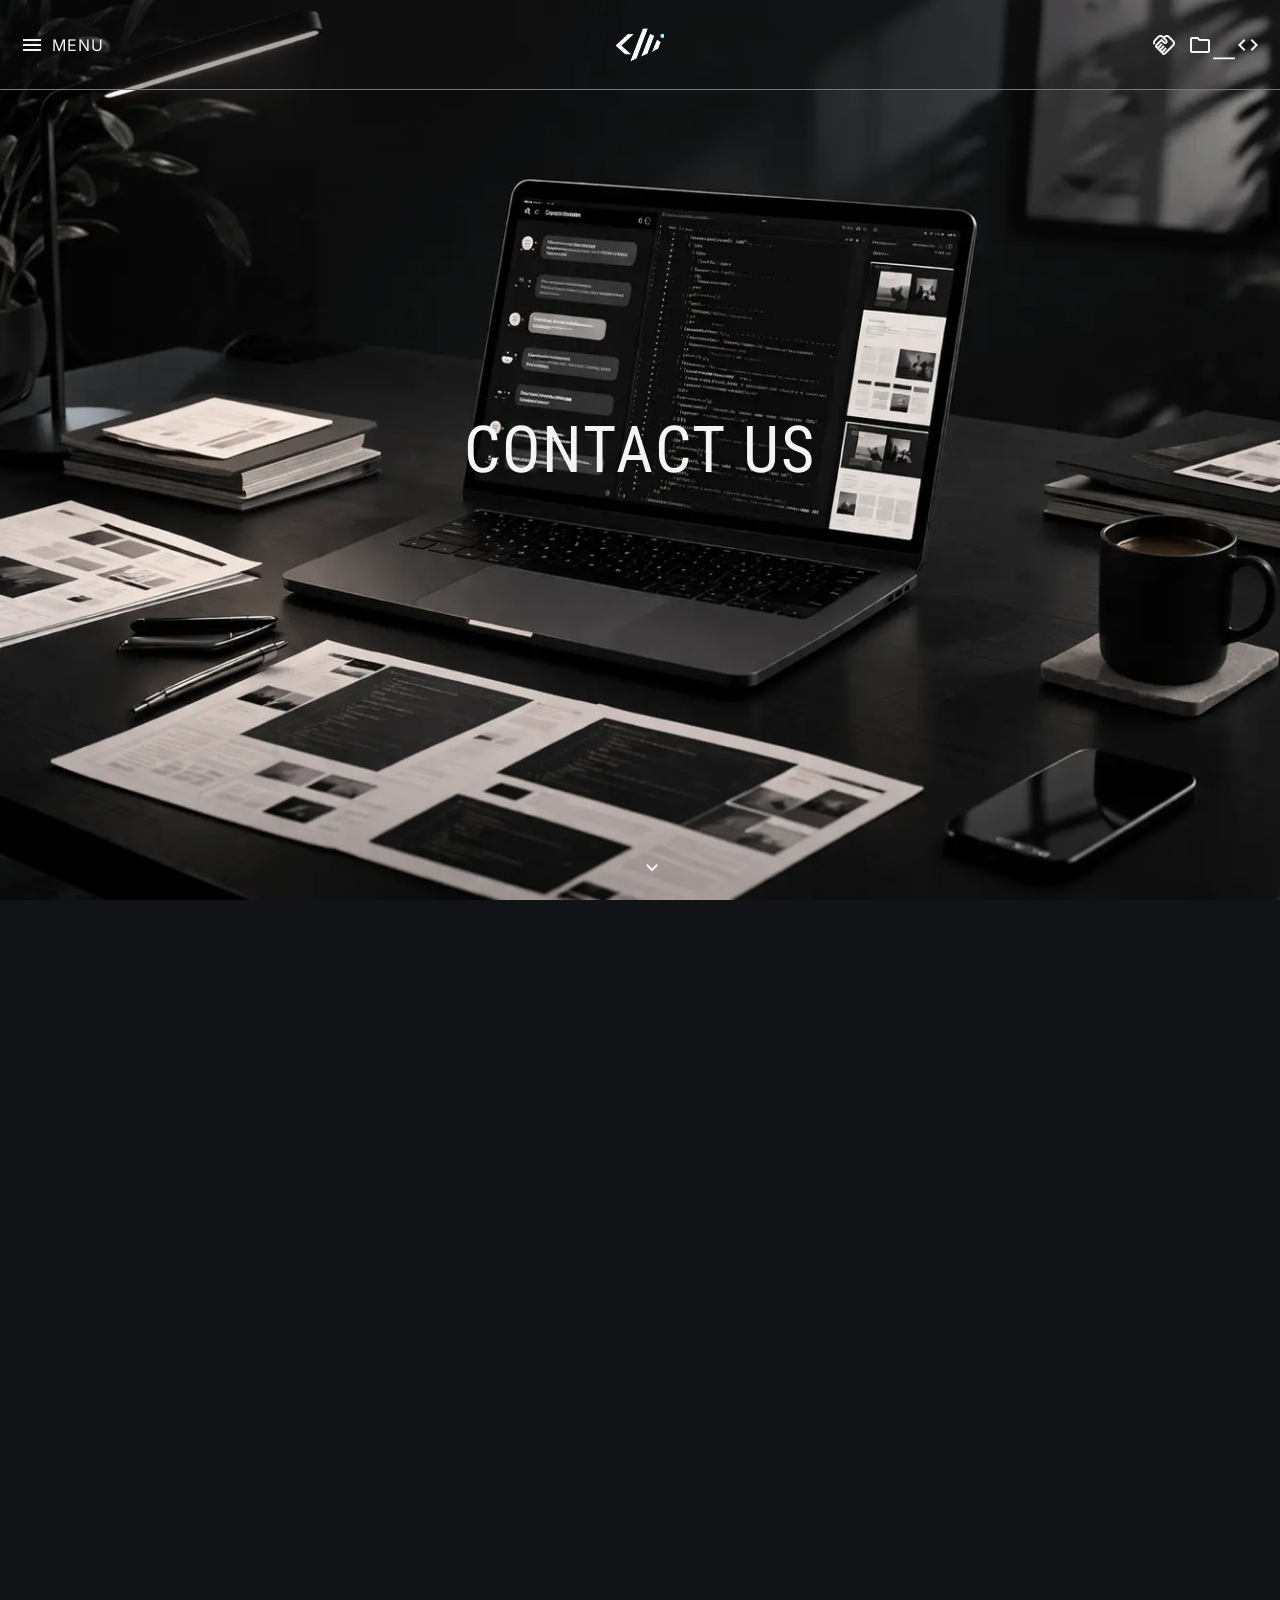
<file: contact.html>
<!DOCTYPE html>
<html lang="en">

<head>
    <meta charset="UTF-8">
    <meta name="viewport" content="width=device-width, initial-scale=1.0">
    <link rel="preconnect" href="https://fonts.googleapis.com">
    <link rel="preconnect" href="https://fonts.gstatic.com" crossorigin>

    <!-- Google tag (gtag.js) -->
    <script async src="https://www.googletagmanager.com/gtag/js?id=G-43FKW98F8P"></script>
    <script>
        window.dataLayer = window.dataLayer || [];
        function gtag() { dataLayer.push(arguments); }
        gtag('js', new Date());

        gtag('config', 'G-43FKW98F8P');
    </script>

    <link rel="shortcut icon" href="assets/icons/favicon.ico" type="image/x-icon">
    <title>CONTACT</title>

    <link rel="stylesheet" href="styles/_utility.css">
    <link rel="stylesheet" href="components/header.css">
    <link rel="stylesheet" href="styles/contact.css">
</head>

<body>
    <header class="header">
        <section class="section p-20 grid cols-3">
            <div class="menu-btn link row gap-8">
                <span class="symbol">menu</span>
                <span class="text">MENU</span>
            </div>

            <a href="/index.html" class="logo-content link center">
                <img src="../assets/icons/logo.png" alt="LOGO" class="logo">
            </a>

            <div class="quick-nav row h-en gap-12">
                <a href="/work.html" class="link symbol">handshake</a>
                <a href="/coding-greatness.html#featured-projects" class="link symbol">folder_code</a>
            </div>
        </section>
    </header>

    <nav class="nav column h-sb gap-20 p-20">
        <div class="menu-btn link row gap-8">
            <span class="symbol">close</span>
            <span class="text">Close</span>
        </div>

        <ul class="list column gap-20 text-right">
            <li><a href="coding-greatness.html" class="link uppercase">Coding Greatness</a></li>
            <li><a href="projects.html" class="link uppercase">Projects</a></li>
            <li><a href="work.html" class="link uppercase">Work with me</a></li>
            <li><a href="about.html" class="link uppercase">About me</a></li>
            <li><a href="spare.html" class="link uppercase">The Spare</a></li>
            <li><a href="contact.html" class="link uppercase">Contact</a></li>
        </ul>

        <div class="row">
            <span class="mini text-muted uppercase spacing-2">coderadi</span>
        </div>
    </nav>

    <main class="main column">
        <section class="hero h-screen">
            <section class="section p-48 center">
                <h1 class="h1 fs-64">contact us</h1>

                <span class="symbol animated-arrow">keyboard_arrow_down</span>
            </section>
        </section>

        <section class="pitch">
            <section class="section p-48 center">
                <h2 class="h2">Have a project in mind?</h2>
            </section>
        </section>

        <section class="specs">
            <section class="section grid cols-auto-400 p-48 gap-24">
                <div class="text-content column gap-4">
                    <span class="mini uppercase text-muted spacing-2">project specifications</span>
                    <h1 class="h1">What I can work with</h1>

                    <a href="https://wa.me/918933920274?text=Hi, I wanna work with you."
                        class="link btn icon-fl ph-32 pv-16 rounded-4 mv-12">
                        <span class="symbol">chat</span>
                        <span class="text uppercase">Talk on Whatsapp</span>
                    </a>
                </div>

                <div class="spec column gap-12 p-16 rounded-16 bg-card">
                    <div class="head row gap-12">
                        <span class="symbol">mobile_layout</span>
                        <span class="text uppercase fs-20">business website</span>
                    </div>

                    <p class="para text-muted">I help business get a strong online presence with a <span
                            class="text-normal">customized website system</span> that works as <span
                            class="text-normal">a 24/7 storefront</span> allowing them to <span
                            class="text-normal">operate essential tasks automatically</span>.
                    </p>

                    <a href="https://wa.me/8933920274?text=Hi, I wanna apply to build a business website for my business."
                        class="link row mv-4 gap-12 fw-500">
                        <span class="text uppercase">Bespoke yours</span>
                        <span class="symbol">open_in_new</span>
                    </a>
                </div>

                <div class="spec column gap-12 p-16 rounded-16 bg-card">
                    <div class="head row gap-12">
                        <span class="symbol">clarify</span>
                        <span class="text uppercase fs-20">landing page</span>
                    </div>

                    <p class="para text-muted">Our landing page concept allows <span class="text-normal">small
                            businesses</span> to create an <span class="text-normal">essential online presence</span>
                        and <span class="text-normal">automate workflow and improve credibility</span>.
                    </p>

                    <a href="https://wa.me/8933920274?text=Hi, I wanna apply to build a landing page for my business."
                        class="link row mv-4 gap-12 fw-500">
                        <span class="text uppercase">Bespoke yours</span>
                        <span class="symbol">open_in_new</span>
                    </a>
                </div>
            </section>
        </section>

        <section class="assistance contact-service mv-64">
            <section class="section p-48 column center gap-12">
                <div class="head column v-center text-center gap-4">
                    <span class="mini uppercase text-muted spacing-2">post-launch assistance</span>
                    <h1 class="h1">There for our patrons</h1>
                </div>

                <p class="para text-center">If you've got a system launched, and after launch something unexpected
                    happens, simply call us and
                    we'll be at your service.</p>

                <div class="cta res-row gap-12 center">
                    <a href="https://wa.me/918933920274?text=Hi, I've launched my system and something unexpected happened."
                        class="link btn icon-fl ph-24 pv-12 rounded-full">
                        <span class="symbol">chat</span>
                        <span class="text uppercase">talk on whatsapp</span>
                    </a>

                    <a href="tel:+918933920274" class="link btn icon-fl ph-24 pv-12 rounded-full">
                        <span class="symbol">call</span>
                        <span class="text uppercase">talk on call</span>
                    </a>
                </div>
            </section>
        </section>

        <hr class="divider section">

        <section class="system-updates contact-service mv-64">
            <section class="section p-48 column center gap-12">
                <div class="head column v-center text-center gap-4">
                    <span class="mini uppercase text-muted spacing-2">system updates</span>
                    <h1 class="h1">We make every update a pleasure</h1>
                </div>

                <p class="para text-center">If you want to upgrade your system for any reason, weather it's about
                    appearance or workflow, simply reach-out us, we're at your service.</p>

                <div class="cta res-row gap-12 center">
                    <a href="https://wa.me/918933920274?text=Hi, I've launched my system and I want some upgrades."
                        class="link btn icon-fl ph-24 pv-12 rounded-full">
                        <span class="symbol">chat</span>
                        <span class="text uppercase">talk on whatsapp</span>
                    </a>

                    <a href="tel:+918933920274" class="link btn icon-fl ph-24 pv-12 rounded-full">
                        <span class="symbol">call</span>
                        <span class="text uppercase">talk on call</span>
                    </a>
                </div>
            </section>
        </section>

        <hr class="divider section">

        <section class="bespoke contact-service mv-64">
            <section class="section p-48 column center gap-12">
                <div class="head column v-center text-center gap-4">
                    <span class="mini uppercase text-muted spacing-2">bespoke yours</span>
                    <h1 class="h1">Bespoke your system</h1>
                </div>

                <p class="para text-center">You can get assistance about application, post-launch upgrades, system
                    failure, if you're developing a system, it's better to have a discussion first.</p>

                <div class="cta res-row gap-12 center">
                    <a href="https://wa.me/918933920274?text=Hi, I want to build a system for my business and I need your assistance."
                        class="link btn icon-fl ph-24 pv-12 rounded-full">
                        <span class="symbol">chat</span>
                        <span class="text uppercase">talk on whatsapp</span>
                    </a>

                    <a href="tel:+918933920274" class="link btn icon-fl ph-24 pv-12 rounded-full">
                        <span class="symbol">call</span>
                        <span class="text uppercase">talk on call</span>
                    </a>
                </div>
            </section>
        </section>
    </main>

    <footer class="footer bg-card">
        <section class="section p-48 column gap-48">
            <div class="top-row res-row gap-16 h-sb">
                <div class="title column gap-8">
                    <h1 class="h1 fn-inter lowercase">coderadi</h1>
                    <span class="text">Developer & Entrepreneur</span>
                </div>

                <div class="social row gap-12">
                    <a href="https://www.instagram.com/coderadi.in" class="link">
                        <img src="assets/icons/insta.webp" alt="INSTAGRAM" class="icon">
                    </a>

                    <a href="https://www.youtube.com/@coderadi-in" class="link">
                        <img src="assets/icons/yt.webp" alt="YOUTUBE" class="icon">
                    </a>

                    <a href="https://github.com/coderadi-in" class="link">
                        <img src="assets/icons/git.webp" alt="GITHUB" class="icon">
                    </a>

                    <a href="mailto:adi@coderadi.in" class="link">
                        <span class="symbol">mail</span>
                    </a>
                </div>
            </div>

            <div class="bottom row res-row gap-32">
                <div class="navigation column gap-8">
                    <h3 class="h3">Work with us</h3>
                    <a href="https://wa.me/918933920274?text=Hi, I wanna work with you for a business project."
                        class="link">Talk on WhatsApp</a>
                    <a href="/work.html#offers" class="link">Explore custom offers</a>
                    <a href="/about.html#skills" class="link">Explore all skills</a>
                </div>

                <div class="navigation column gap-8">
                    <h3 class="h3 fn-inter lowercase">coderadi</h3>
                    <a href="/index.html" class="link">Home page</a>
                    <a href="/about.html" class="link">About page</a>
                    <a href="/contact.html" class="link">Contact us</a>
                </div>
            </div>
        </section>
    </footer>

    <script type="module" src="components/header.js"></script>
    <script type="module" src="js/_fade.js"></script>
</body>

</html>
</file>
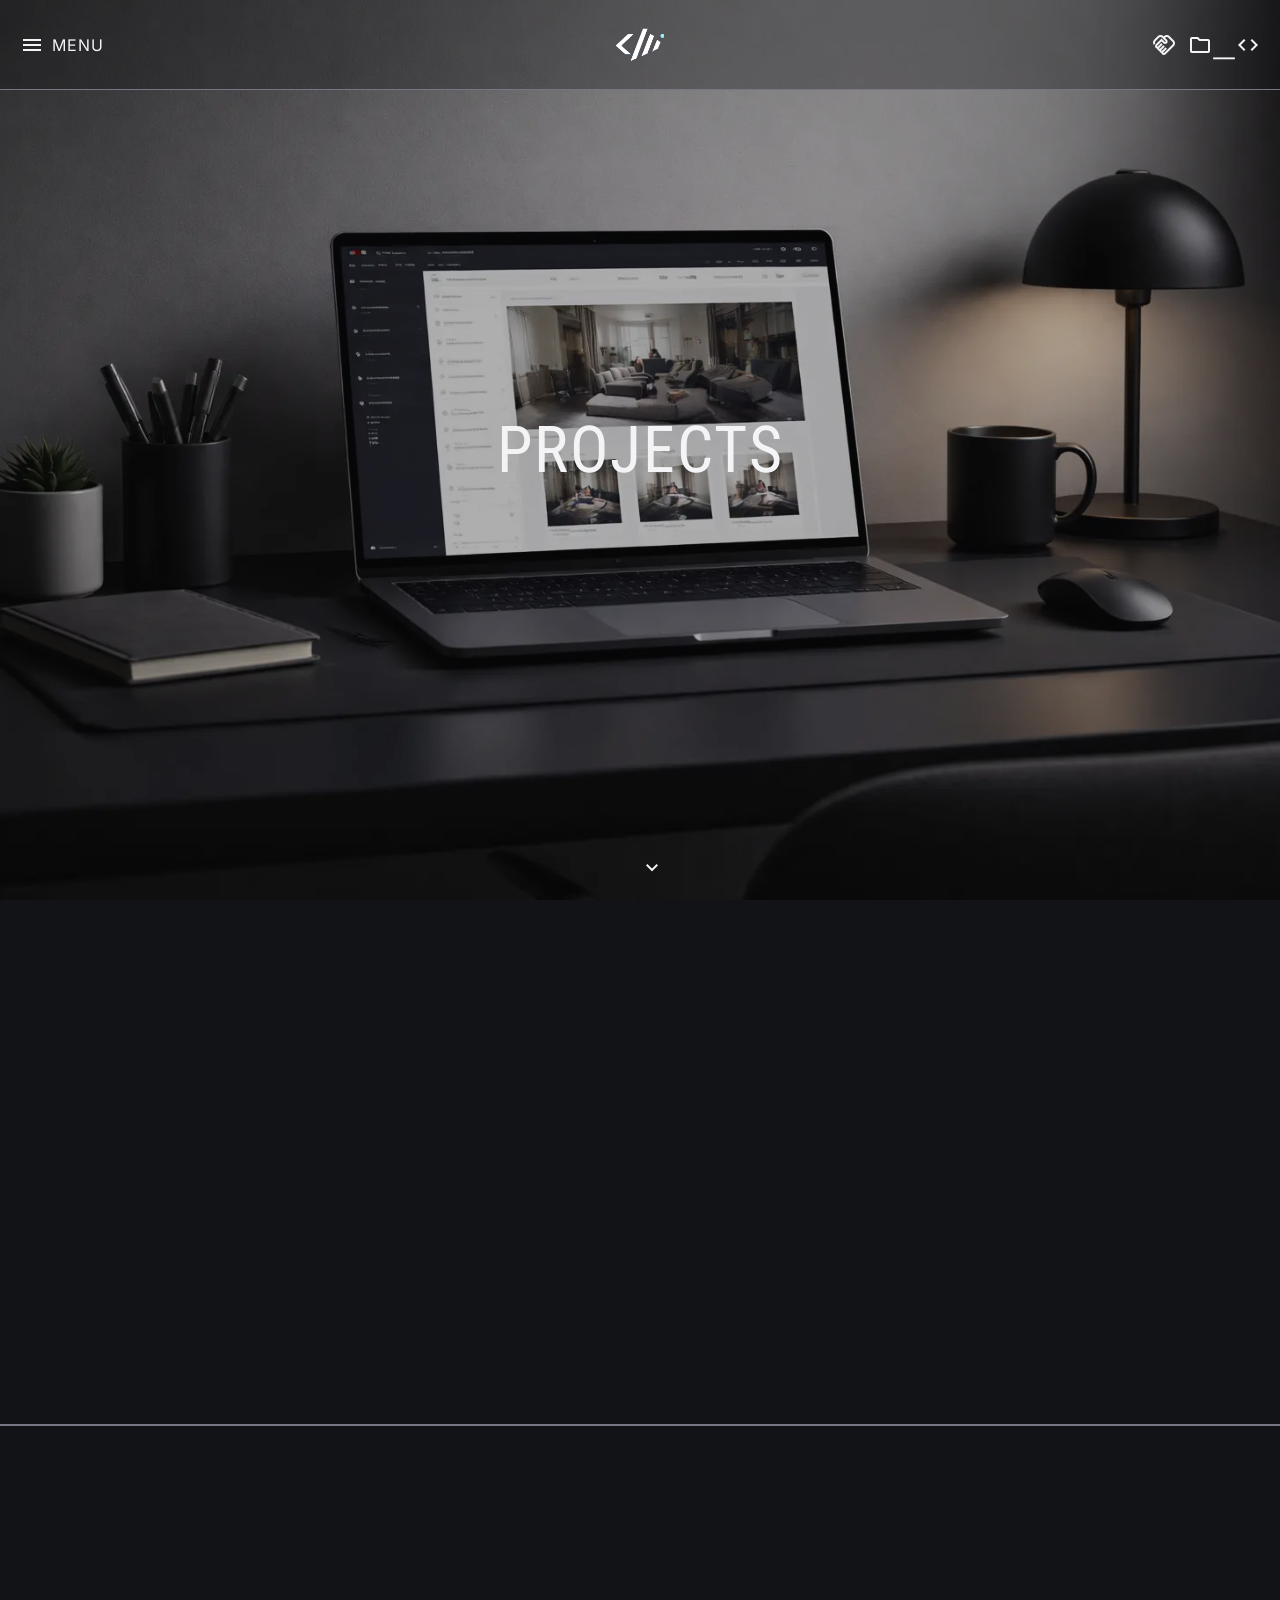
<file: projects.html>
<!DOCTYPE html>
<html lang="en">

<head>
    <meta charset="UTF-8">
    <meta name="viewport" content="width=device-width, initial-scale=1.0">
    <link rel="preconnect" href="https://fonts.googleapis.com">
    <link rel="preconnect" href="https://fonts.gstatic.com" crossorigin>

    <!-- Google tag (gtag.js) -->
    <script async src="https://www.googletagmanager.com/gtag/js?id=G-43FKW98F8P"></script>
    <script>
        window.dataLayer = window.dataLayer || [];
        function gtag() { dataLayer.push(arguments); }
        gtag('js', new Date());

        gtag('config', 'G-43FKW98F8P');
    </script>

    <link rel="shortcut icon" href="assets/icons/favicon.ico" type="image/x-icon">
    <title>PROJECTS</title>

    <link rel="stylesheet" href="styles/_utility.css">
    <link rel="stylesheet" href="components/header.css">
    <link rel="stylesheet" href="styles/projects.css">
</head>

<body>
    <header class="header">
        <section class="section p-20 grid cols-3">
            <div class="menu-btn link row gap-8">
                <span class="symbol">menu</span>
                <span class="text">MENU</span>
            </div>

            <a href="/index.html" class="logo-content link center">
                <img src="../assets/icons/logo.png" alt="LOGO" class="logo">
            </a>

            <div class="quick-nav row h-en gap-12">
                <a href="/work.html" class="link symbol">handshake</a>
                <a href="/coding-greatness.html#featured-projects" class="link symbol">folder_code</a>
            </div>
        </section>
    </header>

    <nav class="nav column h-sb gap-20 p-20">
        <div class="menu-btn link row gap-8">
            <span class="symbol">close</span>
            <span class="text">Close</span>
        </div>

        <ul class="list column gap-20 text-right">
            <li><a href="coding-greatness.html" class="link uppercase">Coding Greatness</a></li>
            <li><a href="projects.html" class="link uppercase">Projects</a></li>
            <li><a href="work.html" class="link uppercase">Work with me</a></li>
            <li><a href="about.html" class="link uppercase">About me</a></li>
            <li><a href="spare.html" class="link uppercase">The Spare</a></li>
            <li><a href="contact.html" class="link uppercase">Contact</a></li>
        </ul>

        <div class="row">
            <span class="mini text-muted uppercase spacing-2">coderadi</span>
        </div>
    </nav>

    <main class="main column gap-32">
        <section class="hero h-screen">
            <div class="darken"></div>
            <section class="section p-48 column center">
                <h1 class="h1 fs-64">projects</h1>

                <span class="symbol animated-arrow">keyboard_arrow_down</span>
            </section>
        </section>

        <section class="information">
            <section class="section p-48 column gap-48">
                <div class="head column gap-8">
                    <h1 class="h1">overview</h1>
                    <p class="para text-muted">The projects are currently <span class="text-normal">divided into two
                            categories</span>: Landing pages and Web Apps.
                        Landing page projects are small 1 - 2 page sites <span class="text-normal">for small
                            businesses</span>. Web apps are large sized
                        projects built <span class="text-normal">for specific purpose</span>.</p>
                </div>

                <div class="promotion column gap-8 v-en text-right">
                    <h2 class="h2">for businesses</h2>
                    <p class="para">If you're a small-mid sized business, you can customize any of the landing-page
                        projects for your business according to your preference.</p>

                    <a href="https://wa.me/918933920274?text=Hi, I wanna customize your landing pages for my business."
                        class="link btn icon-fl rounded-full ph-32 pv-16 mv-8 uppercase">
                        <span class="symbol">chat</span>
                        <span class="text">Talk on WhatsApp</span>
                    </a>
                </div>
            </section>
        </section>

        <hr class="divider">

        <section class="category-filter">
            <section class="section pv-48 res-row gap-16">
                <span id="allProjects" class="filter btn fl ph-32 pv-16 rounded-full uppercase">all</span>
                <span id="landingPage" class="filter btn ot ph-32 pv-16 rounded-full uppercase">landing pages</span>
                <span id="webApp" class="filter btn ot ph-32 pv-16 rounded-full uppercase">web apps</span>
            </section>
        </section>

        <section class="projects-list">
            <section class="section p-48 grid gap-24">
                <a href="/projects/gs-2601.html" class="project link rounded-16" data-category="landingPage">
                    <img src="assets/previews/gs-2601.webp" alt="COVER" class="img rounded-16">

                    <div class="content column h-sb">
                        <div class="res-row gap-12 h-sb">
                            <p class="para">Minimal page for Gift Shops.</p>
                            <span class="mini uppercase text-muted tag">LANDING PAGE</span>
                        </div>

                        <div class="res-row gap-12 h-sb">
                            <p class="para uppercase fs-20">avenue gifts</p>
                            <span class="symbol">open_in_new</span>
                        </div>
                    </div>
                </a>
                
                <a href="/projects/fl-2603.html" class="project link rounded-16" data-category="landingPage">
                    <img src="assets/previews/fl-2603.webp" alt="COVER" class="img rounded-16">

                    <div class="content column h-sb">
                        <div class="res-row gap-12 h-sb">
                            <p class="para">Minimal page for Fitness Coaches.</p>
                            <span class="mini uppercase text-muted tag">LANDING PAGE</span>
                        </div>

                        <div class="res-row gap-12 h-sb">
                            <p class="para uppercase fs-20">avenue fitness</p>
                            <span class="symbol">open_in_new</span>
                        </div>
                    </div>
                </a>
                
                <a href="/projects/cb-2601.html" class="project link rounded-16" data-category="landingPage">
                    <img src="assets/previews/cb-2601.webp" alt="COVER" class="img rounded-16">

                    <div class="content column h-sb">
                        <div class="res-row gap-12 h-sb">
                            <p class="para">Minimal page for Clothing Brands.</p>
                            <span class="mini uppercase text-muted tag">LANDING PAGE</span>
                        </div>

                        <div class="res-row gap-12 h-sb">
                            <p class="para uppercase fs-20">avenue clothing</p>
                            <span class="symbol">open_in_new</span>
                        </div>
                    </div>
                </a>
                
                <a href="/projects/cd-2601.html" class="project link rounded-16" data-category="landingPage">
                    <img src="assets/previews/cd-2601.webp" alt="COVER" class="img rounded-16">

                    <div class="content column h-sb">
                        <div class="res-row gap-12 h-sb">
                            <p class="para">Concentrated page for Luxury Car Dealers.</p>
                            <span class="mini uppercase text-muted tag">LANDING PAGE</span>
                        </div>

                        <div class="res-row gap-12 h-sb">
                            <p class="para uppercase fs-20">avenue imports</p>
                            <span class="symbol">open_in_new</span>
                        </div>
                    </div>
                </a>

                <a href="/projects/av-in-2601.html" class="project link rounded-16" data-category="webApp">
                    <img src="assets/previews/av-in-2601.webp" alt="COVER" class="img">

                    <div class="content column h-sb">
                        <div class="res-row gap-12 h-sb">
                            <p class="para">A minimal CRM system for service based businesses.</p>
                            <span class="mini uppercase text-muted tag">WEB APP</span>
                        </div>

                        <div class="res-row gap-12 h-sb">
                            <p class="para uppercase fs-20">the auvora infinity</p>
                            <span class="symbol">open_in_new</span>
                        </div>
                    </div>
                </a>

                <a href="/projects/vz-2501.html" class="project link rounded-16" data-category="webApp">
                    <img src="assets/previews/vz-2501.webp" alt="COVER" class="img">

                    <div class="content column h-sb">
                        <div class="res-row gap-12 h-sb">
                            <p class="para">Team collaboration and project tracking tool.</p>
                            <span class="mini uppercase text-muted tag">WEB APP</span>
                        </div>

                        <div class="res-row gap-12 h-sb">
                            <p class="para uppercase fs-20">the visualizer</p>
                            <span class="symbol">open_in_new</span>
                        </div>
                    </div>
                </a>

                <a href="/projects/pi-2501.html" class="project link rounded-16" data-category="webApp">
                    <img src="assets/previews/pi-2501.webp" alt="COVER" class="img">

                    <div class="content column h-sb">
                        <div class="res-row gap-12 h-sb">
                            <p class="para">Trades journal tool for Forex Traders.</p>
                            <span class="mini uppercase text-muted tag">WEB APP</span>
                        </div>

                        <div class="res-row gap-12 h-sb">
                            <p class="para uppercase fs-20">the investora</p>
                            <span class="symbol">open_in_new</span>
                        </div>
                    </div>
                </a>
            </section>
        </section>
    </main>

    <footer class="footer bg-card">
        <section class="section p-48 column gap-48">
            <div class="top-row res-row gap-16 h-sb">
                <div class="title column gap-8">
                    <h1 class="h1 fn-inter lowercase">coderadi</h1>
                    <span class="text">Developer & Entrepreneur</span>
                </div>

                <div class="social row gap-12">
                    <a href="https://www.instagram.com/coderadi.in" class="link">
                        <img src="assets/icons/insta.webp" alt="INSTAGRAM" class="icon">
                    </a>

                    <a href="https://www.youtube.com/@coderadi-in" class="link">
                        <img src="assets/icons/yt.webp" alt="YOUTUBE" class="icon">
                    </a>

                    <a href="https://github.com/coderadi-in" class="link">
                        <img src="assets/icons/git.webp" alt="GITHUB" class="icon">
                    </a>

                    <a href="mailto:adi@coderadi.in" class="link">
                        <span class="symbol">mail</span>
                    </a>
                </div>
            </div>

            <div class="bottom row res-row gap-32">
                <div class="navigation column gap-8">
                    <h3 class="h3">Work with us</h3>
                    <a href="https://wa.me/918933920274?text=Hi, I wanna work with you for a business project."
                        class="link">Talk on WhatsApp</a>
                    <a href="/work.html#offers" class="link">Explore custom offers</a>
                    <a href="/about.html#skills" class="link">Explore all skills</a>
                </div>

                <div class="navigation column gap-8">
                    <h3 class="h3 fn-inter lowercase">coderadi</h3>
                    <a href="/index.html" class="link">Home page</a>
                    <a href="/about.html" class="link">About page</a>
                    <a href="/contact.html" class="link">Contact us</a>
                </div>
            </div>
        </section>
    </footer>

    <script type="module" src="components/header.js"></script>
    <script type="module" src="js/_fade.js"></script>
    <script type="module" src="js/projects.js"></script>
</body>

</html>
</file>
<file: spare.html>
<!DOCTYPE html>
<html lang="en">

<head>
    <meta charset="UTF-8">
    <meta name="viewport" content="width=device-width, initial-scale=1.0">
    <link rel="preconnect" href="https://fonts.googleapis.com">
    <link rel="preconnect" href="https://fonts.gstatic.com" crossorigin>

    <!-- Google tag (gtag.js) -->
    <script async src="https://www.googletagmanager.com/gtag/js?id=G-43FKW98F8P"></script>
    <script>
        window.dataLayer = window.dataLayer || [];
        function gtag() { dataLayer.push(arguments); }
        gtag('js', new Date());

        gtag('config', 'G-43FKW98F8P');
    </script>

    <link rel="shortcut icon" href="assets/icons/favicon.ico" type="image/x-icon">
    <title>THE SPARE</title>

    <link rel="stylesheet" href="styles/_utility.css">
    <link rel="stylesheet" href="components/header.css">
    <link rel="stylesheet" href="styles/spare.css">
</head>

<body>
    <div class="loader p-20 bg-main center">
        <svg width="692" height="96" viewBox="0 0 692 96" fill="none" xmlns="http://www.w3.org/2000/svg">
            <path
                d="M1.38283e-05 17.5V1.27274H76.4546V17.5H47.9546V94.3636H28.5V17.5H1.38283e-05ZM89.0455 94.3636V1.27274H108.727V39.6818H148.682V1.27274H168.318V94.3636H148.682V55.9091H108.727V94.3636H89.0455ZM184.545 94.3636V1.27274H247.273V17.5H204.227V39.6818H244.045V55.9091H204.227V78.1364H247.455V94.3636H184.545ZM343.045 28.0455C342.682 24.3788 341.121 21.5303 338.364 19.5C335.606 17.4697 331.864 16.4546 327.136 16.4546C323.924 16.4546 321.212 16.9091 319 17.8182C316.788 18.697 315.091 19.9243 313.909 21.5C312.758 23.0758 312.182 24.8636 312.182 26.8636C312.121 28.5303 312.47 29.9849 313.227 31.2273C314.015 32.4697 315.091 33.5455 316.455 34.4546C317.818 35.3333 319.394 36.1061 321.182 36.7727C322.97 37.4091 324.879 37.9546 326.909 38.4091L335.273 40.4091C339.333 41.3182 343.061 42.5303 346.455 44.0455C349.849 45.5606 352.788 47.4243 355.273 49.6364C357.758 51.8485 359.682 54.4546 361.045 57.4546C362.439 60.4546 363.152 63.8939 363.182 67.7727C363.152 73.4697 361.697 78.4091 358.818 82.5909C355.97 86.7424 351.849 89.9697 346.455 92.2727C341.091 94.5455 334.621 95.6818 327.045 95.6818C319.53 95.6818 312.985 94.5303 307.409 92.2273C301.864 89.9243 297.53 86.5152 294.409 82C291.318 77.4546 289.697 71.8333 289.545 65.1364H308.591C308.803 68.2576 309.697 70.8636 311.273 72.9546C312.879 75.0152 315.015 76.5758 317.682 77.6364C320.379 78.6667 323.424 79.1818 326.818 79.1818C330.152 79.1818 333.045 78.697 335.5 77.7273C337.985 76.7576 339.909 75.4091 341.273 73.6818C342.636 71.9546 343.318 69.9697 343.318 67.7273C343.318 65.6364 342.697 63.8788 341.455 62.4546C340.242 61.0303 338.455 59.8182 336.091 58.8182C333.758 57.8182 330.894 56.9091 327.5 56.0909L317.364 53.5455C309.515 51.6364 303.318 48.6515 298.773 44.5909C294.227 40.5303 291.97 35.0606 292 28.1818C291.97 22.5455 293.47 17.6212 296.5 13.4091C299.561 9.19698 303.758 5.9091 309.091 3.54546C314.424 1.18183 320.485 7.62939e-06 327.273 7.62939e-06C334.182 7.62939e-06 340.212 1.18183 345.364 3.54546C350.545 5.9091 354.576 9.19698 357.455 13.4091C360.333 17.6212 361.818 22.5 361.909 28.0455H343.045ZM376.42 94.3636V1.27274H413.148C420.208 1.27274 426.224 2.62122 431.193 5.31819C436.163 7.98486 439.951 11.697 442.557 16.4546C445.193 21.1818 446.511 26.6364 446.511 32.8182C446.511 39 445.178 44.4546 442.511 49.1818C439.845 53.9091 435.981 57.5909 430.92 60.2273C425.89 62.8636 419.799 64.1818 412.648 64.1818H389.239V48.4091H409.466C413.254 48.4091 416.375 47.7576 418.83 46.4546C421.314 45.1212 423.163 43.2879 424.375 40.9546C425.617 38.5909 426.239 35.8788 426.239 32.8182C426.239 29.7273 425.617 27.0303 424.375 24.7273C423.163 22.3939 421.314 20.5909 418.83 19.3182C416.345 18.0152 413.193 17.3636 409.375 17.3636H396.102V94.3636H376.42ZM464.591 94.3636H443.5L475.636 1.27274H501L533.091 94.3636H512L488.682 22.5455H487.955L464.591 94.3636ZM463.273 57.7727H513.091V73.1364H463.273V57.7727ZM544.295 94.3636V1.27274H581.023C588.053 1.27274 594.053 2.53031 599.023 5.04546C604.023 7.53031 607.826 11.0606 610.432 15.6364C613.068 20.1818 614.386 25.5303 614.386 31.6818C614.386 37.8636 613.053 43.1818 610.386 47.6364C607.72 52.0606 603.856 55.4546 598.795 57.8182C593.765 60.1818 587.674 61.3636 580.523 61.3636H555.932V45.5455H577.341C581.098 45.5455 584.22 45.0303 586.705 44C589.189 42.9697 591.038 41.4243 592.25 39.3636C593.492 37.303 594.114 34.7424 594.114 31.6818C594.114 28.5909 593.492 25.9849 592.25 23.8636C591.038 21.7424 589.174 20.1364 586.659 19.0455C584.174 17.9243 581.038 17.3636 577.25 17.3636H563.977V94.3636H544.295ZM594.568 52L617.705 94.3636H595.977L573.341 52H594.568ZM628.295 94.3636V1.27274H691.023V17.5H647.977V39.6818H687.795V55.9091H647.977V78.1364H691.205V94.3636H628.295Z"
                fill="white" />
        </svg>
    </div>

    <header class="header">
        <section class="section p-20 grid cols-3">
            <div class="menu-btn link row gap-8">
                <span class="symbol">menu</span>
                <span class="text">MENU</span>
            </div>

            <a href="/index.html" class="logo-content link center">
                <img src="../assets/icons/logo.png" alt="LOGO" class="logo">
            </a>

            <div class="quick-nav row h-en gap-12">
                <a href="/work.html" class="link symbol">handshake</a>
                <a href="/coding-greatness.html#featured-projects" class="link symbol">folder_code</a>
            </div>
        </section>
    </header>

    <nav class="nav column h-sb gap-20 p-20">
        <div class="menu-btn link row gap-8">
            <span class="symbol">close</span>
            <span class="text">Close</span>
        </div>

        <ul class="list column gap-20 text-right">
            <li><a href="coding-greatness.html" class="link uppercase">Coding Greatness</a></li>
            <li><a href="projects.html" class="link uppercase">Projects</a></li>
            <li><a href="work.html" class="link uppercase">Work with me</a></li>
            <li><a href="about.html" class="link uppercase">About me</a></li>
            <li><a href="spare.html" class="link uppercase">The Spare</a></li>
            <li><a href="contact.html" class="link uppercase">Contact</a></li>
        </ul>

        <div class="row">
            <span class="mini text-muted uppercase spacing-2">coderadi</span>
        </div>
    </nav>

    <main class="main">
        <section class="hero h-screen">
            <section class="section p-48 center">
                <h1 class="h1 fs-128">the spare</h1>

                <span class="symbol animated-arrow">keyboard_arrow_down</span>
            </section>
        </section>

        <section class="brief">
            <section class="section p-48 column gap-24 center">
                <p class="para">This magazine will be published soon.</p>
            </section>
        </section>
    </main>

    <footer class="footer bg-card">
        <section class="section p-48 column gap-48">
            <div class="top-row res-row gap-16 h-sb">
                <div class="title column gap-8">
                    <h1 class="h1 fn-inter lowercase">coderadi</h1>
                    <span class="text">Developer & Entrepreneur</span>
                </div>

                <div class="social row gap-12">
                    <a href="https://www.instagram.com/coderadi.in" class="link">
                        <img src="assets/icons/insta.webp" alt="INSTAGRAM" class="icon">
                    </a>

                    <a href="https://www.youtube.com/@coderadi-in" class="link">
                        <img src="assets/icons/yt.webp" alt="YOUTUBE" class="icon">
                    </a>

                    <a href="https://github.com/coderadi-in" class="link">
                        <img src="assets/icons/git.webp" alt="GITHUB" class="icon">
                    </a>

                    <a href="mailto:adi@coderadi.in" class="link">
                        <span class="symbol">mail</span>
                    </a>
                </div>
            </div>

            <div class="bottom row res-row gap-32">
                <div class="navigation column gap-8">
                    <h3 class="h3">Work with us</h3>
                    <a href="https://wa.me/918933920274?text=Hi, I wanna work with you for a business project."
                        class="link">Talk on WhatsApp</a>
                    <a href="/work.html#offers" class="link">Explore custom offers</a>
                    <a href="/about.html#skills" class="link">Explore all skills</a>
                </div>

                <div class="navigation column gap-8">
                    <h3 class="h3 fn-inter lowercase">coderadi</h3>
                    <a href="/index.html" class="link">Home page</a>
                    <a href="/about.html" class="link">About page</a>
                    <a href="/contact.html" class="link">Contact us</a>
                </div>
            </div>
        </section>
    </footer>

    <script type="module" src="components/header.js"></script>
    <script type="module" src="js/_animations.js"></script>
    <script type="module" src="js/spare.js"></script>
</body>

</html>
</file>
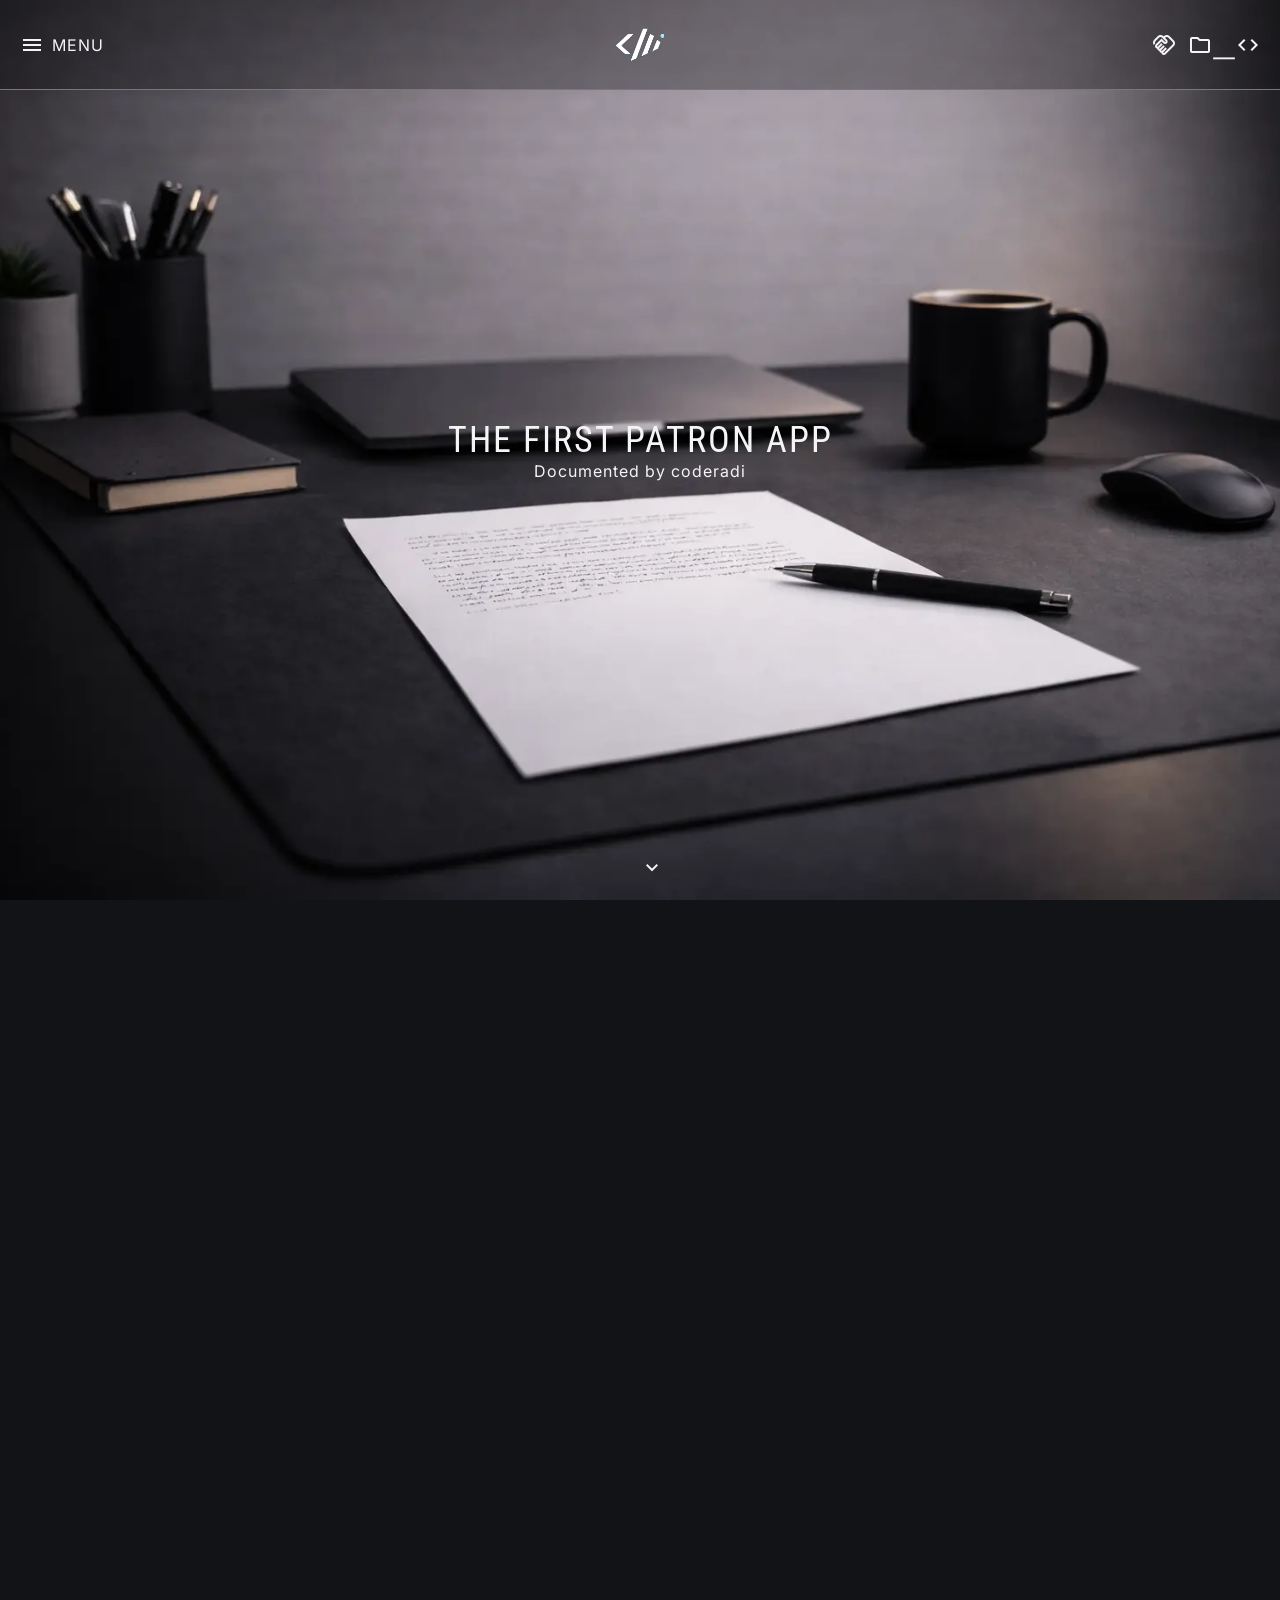
<file: articles/first-patron-app.html>
<!DOCTYPE html>
<html lang="en">

<head>
    <meta charset="UTF-8">
    <meta name="viewport" content="width=device-width, initial-scale=1.0">
    <link rel="preconnect" href="https://fonts.googleapis.com">
    <link rel="preconnect" href="https://fonts.gstatic.com" crossorigin>

    <!-- Google tag (gtag.js) -->
    <script async src="https://www.googletagmanager.com/gtag/js?id=G-43FKW98F8P"></script>
    <script>
        window.dataLayer = window.dataLayer || [];
        function gtag() { dataLayer.push(arguments); }
        gtag('js', new Date());

        gtag('config', 'G-43FKW98F8P');
    </script>

    <link rel="shortcut icon" href="/assets/icons/favicon.ico" type="image/x-icon">
    <title>THE FIRST PATRON APP BUILT BY CODERADI</title>

    <meta name="description"
        content="This is a simplified documentary of how I got to work with India's one of the leading E-com mentor for a customized seller toolset.">

    <link rel="stylesheet" href="/styles/_utility.css">
    <link rel="stylesheet" href="/components/header.css">
    <link rel="stylesheet" href="/styles/articles/first-patron-app.css">
</head>

<body>
    <header class="header">
        <section class="section p-20 grid cols-3">
            <div class="menu-btn link row gap-8">
                <span class="symbol">menu</span>
                <span class="text">MENU</span>
            </div>

            <a href="/index.html" class="logo-content link center">
                <img src="../assets/icons/logo.png" alt="LOGO" class="logo">
            </a>

            <div class="quick-nav row h-en gap-12">
                <a href="/work.html" class="link symbol">handshake</a>
                <a href="/coding-greatness.html#featured-projects" class="link symbol">folder_code</a>
            </div>
        </section>
    </header>

    <nav class="nav column h-sb gap-20 p-20">
        <div class="menu-btn link row gap-8">
            <span class="symbol">close</span>
            <span class="text">Close</span>
        </div>

        <ul class="list column gap-20 text-right">
            <li><a href="/coding-greatness.html" class="link uppercase">Coding Greatness</a></li>
            <li><a href="/projects.html" class="link uppercase">Projects</a></li>
            <li><a href="/work.html" class="link uppercase">Work with me</a></li>
            <li><a href="/about.html" class="link uppercase">About me</a></li>
            <li><a href="/spare.html" class="link uppercase">The Spare</a></li>
            <li><a href="/contact.html" class="link uppercase">Contact</a></li>
        </ul>

        <div class="row">
            <span class="mini text-muted uppercase spacing-2">coderadi</span>
        </div>
    </nav>

    <main class="main column">
        <section class="hero h-screen">
            <section class="section p-48 center">
                <div class="content column center text-center">
                    <h1 class="h1">the first patron app</h1>
                    <span class="text">Documented by coderadi</span>
                </div>

                <span class="symbol animated-arrow">keyboard_arrow_down</span>
            </section>
        </section>

        <section class="timeline">
            <section class="section p-48 column gap-20">
                <div class="head column gap-4 mv-8">
                    <span class="mini uppercase text-muted spacing-2">the brief</span>
                    <h1 class="h1">timeline</h1>
                </div>

                <p class="para text-muted">Back in January 2026, when I was in 11th grade, I shipped my first client
                    project. It was <span class="text-normal">a small web application with a few utility tools</span> —
                    things like a PDF cropper and a
                    calculator.</p>

                <p class="para text-muted">I've spent more than a couple of weeks on that projects, fixing bugs, pushing
                    upgrades,
                    making every bit of the app better everyday, the project was shipped but <span class="text-normal">I
                        was just about to be
                        expelled from the school</span>.</p>

                <p class="para text-muted">This project got me <span class="text-normal">a small payment of INR
                        5K</span>, which
                    was splitted equally to me and <span class="text-normal">my friend who
                        helped me close the first client</span>.</p>

                <p class="para text-muted">It was the first time I felt I did something, a massive load of success, it
                    wasn't a
                    small number of me, but it is the beginning of something great.</p>
            </section>
        </section>

        <section class="chapter chapter1">
            <section class="section p-48 column gap-20">
                <div class="head column gap- mv-8">
                    <span class="mini text-muted uppercase spacing-2">chapter I</span>
                    <h1 class="h1">HOW WE CLOSED THE FIRST CLIENT</h1>
                </div>

                <p class="para text-muted">The first we closed was <span class="text-muted">one of the leading E-com
                        mentor in India</span>, my friend with his
                    friendly talking behavior, partnered with mentor.</p>

                <p class="para text-muted">We were supposed to build the application for him without development
                    charges, and in return he was sending us leads of his students, it was great.</p>

                <p class="para text-muted">I have put all of my knowledge and experience to build that, I made every bit
                    of the app better. <span class="text-normal">The first minimal version was ready</span>, a
                    web-application with PDF cropping, and two
                    different types of calculators.</p>

                <p class="para">The client paid for the server bills.</p>

                <p class="para">The next day, our parents got a call from call teacher saying that <span
                        class="text-normal">he won't give us internal marks in the exam</span>.</p>
            </section>
        </section>

        <section class="chapter chapter2">
            <section class="section p-48 column gap-20">
                <div class="head column gap-4 mv-8">
                    <span class="mini text-muted uppercase spacing-2">chapter II</span>
                    <h1 class="h1">HANDLING ALL AT ONCE</h1>
                </div>

                <p class="para text-muted">We went to school the next, after the gap of more than 15 days, the class
                    teacher scolded us, as one do.</p>

                <p class="para text-muted">He said that we won't give us internal marks, but we're in full confidence
                    and <span class="text-normal">we were
                        not feeling low</span>, coz we just got money from a third person.</p>

                <p class="para text-muted">Our parents said to go school everyday without any gap, they told to not do
                    our work,
                    but now we were not listening to anyone.</p>

                <p class="para">That evening, we got a call from the client, he was very satisfied with the app and want
                    some more tools in it.</p>

                <p class="para text-muted">Fortunately, we got three holidays in a row, for some school function, that
                    three days
                    went hard, working hours to upgrade the client app.</p>
            </section>
        </section>

        <section class="chapter chapter3">
            <section class="section p-48 column gap-20">
                <div class="head column gap-4 mv-8">
                    <span class="mini text-muted uppercase spacing-2">chapter III</span>
                    <h1 class="h1">WE GOT SOMETHING WHO'LL FIGHT FOR US</h1>
                </div>

                <p class="para text-muted">After working hours for three holidays, the shipment of v3 of the app was
                    done. That evening <span class="text-normal">the client paid us INR 5,000</span>.</p>

                <p class="para text-muted">He said that he won't make us work for free. This was the result that my
                    skills aren't going vain.</p>

                <p class="para text-muted">I and my friend went to a restaurant, had a cup of coffee, relaxed for a bit,
                    then we went to a nearby ATM and <span class="text-normal">fetched out the money we made in
                        cash</span>.</p>

                <p class="para text-muted">The ATM was recently refilled and the cash was looking brand new, <span
                        class="text-normal">I went to my father
                        and shown the cash</span>.</p>

                <p class="para text-muted">Now, no one was saying me to go school daily, don't skip a single day.</p>

                <p class="para text-muted">That's it? Perhaps not. Coz, after the shipment was done. I <span
                        class="text-normal">again got a
                        pause</span>, however I got something that could resume it, THE REPETITION OF EXPOSURE TO
                    REJECTION.</p>
            </section>
        </section>

        <section class="next">
            <section class="section p-48 column center gap-32">
                <h1 class="h1">read next</h1>
                
                <a href="/articles/repeated-exposure-to-rejection.html"
                    class="link p-16 rounded-16 bg-card column gap-12 h-en article">
                    <img src="/assets/images/exposure-to-rejection.webp" alt="COVER IMAGE" class="img rounded-16">
                    <p class="para fs-20">THE REPETITION OF EXPOSURE TO REJECTION.</p>

                    <div class="indicator row gap-12 p-16 rounded-12">
                        <span class="symbol">touch_app</span>
                        <span class="text">Click to Read</span>
                    </div>
                </a>
            </section>
        </section>

        <section class="outro">
            <section class="section p-48 column gap-4">
                <hr class="divider">
                <span class="text uppercase">published: APR, 14 2026</span>
            </section>
        </section>
    </main>

    <footer class="footer bg-card">
        <section class="section p-48 column gap-48">
            <div class="top-row res-row gap-16 h-sb">
                <div class="title column gap-8">
                    <h1 class="h1 fn-inter lowercase">coderadi</h1>
                    <span class="text">Developer & Entrepreneur</span>
                </div>

                <div class="social row gap-12">
                    <a href="https://www.instagram.com/coderadi.in" class="link">
                        <img src="/assets/icons/insta.webp" alt="INSTAGRAM" class="icon">
                    </a>

                    <a href="https://www.youtube.com/@coderadi-in" class="link">
                        <img src="/assets/icons/yt.webp" alt="YOUTUBE" class="icon">
                    </a>

                    <a href="https://github.com/coderadi-in" class="link">
                        <img src="/assets/icons/git.webp" alt="GITHUB" class="icon">
                    </a>

                    <a href="mailto:adi@coderadi.in" class="link">
                        <span class="symbol">mail</span>
                    </a>
                </div>
            </div>

            <div class="bottom row res-row gap-32">
                <div class="navigation column gap-8">
                    <h3 class="h3">Work with us</h3>
                    <a href="https://wa.me/918933920274?text=Hi, I wanna work with you for a business project."
                        class="link">Talk on WhatsApp</a>
                    <a href="/work.html#offers" class="link">Explore custom offers</a>
                    <a href="/about.html#skills" class="link">Explore all skills</a>
                </div>

                <div class="navigation column gap-8">
                    <h3 class="h3 fn-inter lowercase">coderadi</h3>
                    <a href="/index.html" class="link">Home page</a>
                    <a href="/about.html" class="link">About page</a>
                    <a href="/contact.html" class="link">Contact us</a>
                </div>
            </div>
        </section>
    </footer>

    <script type="module" src="/components/header.js"></script>
    <script type="module" src="/js/_fade.js"></script>
</body>

</html>
</file>
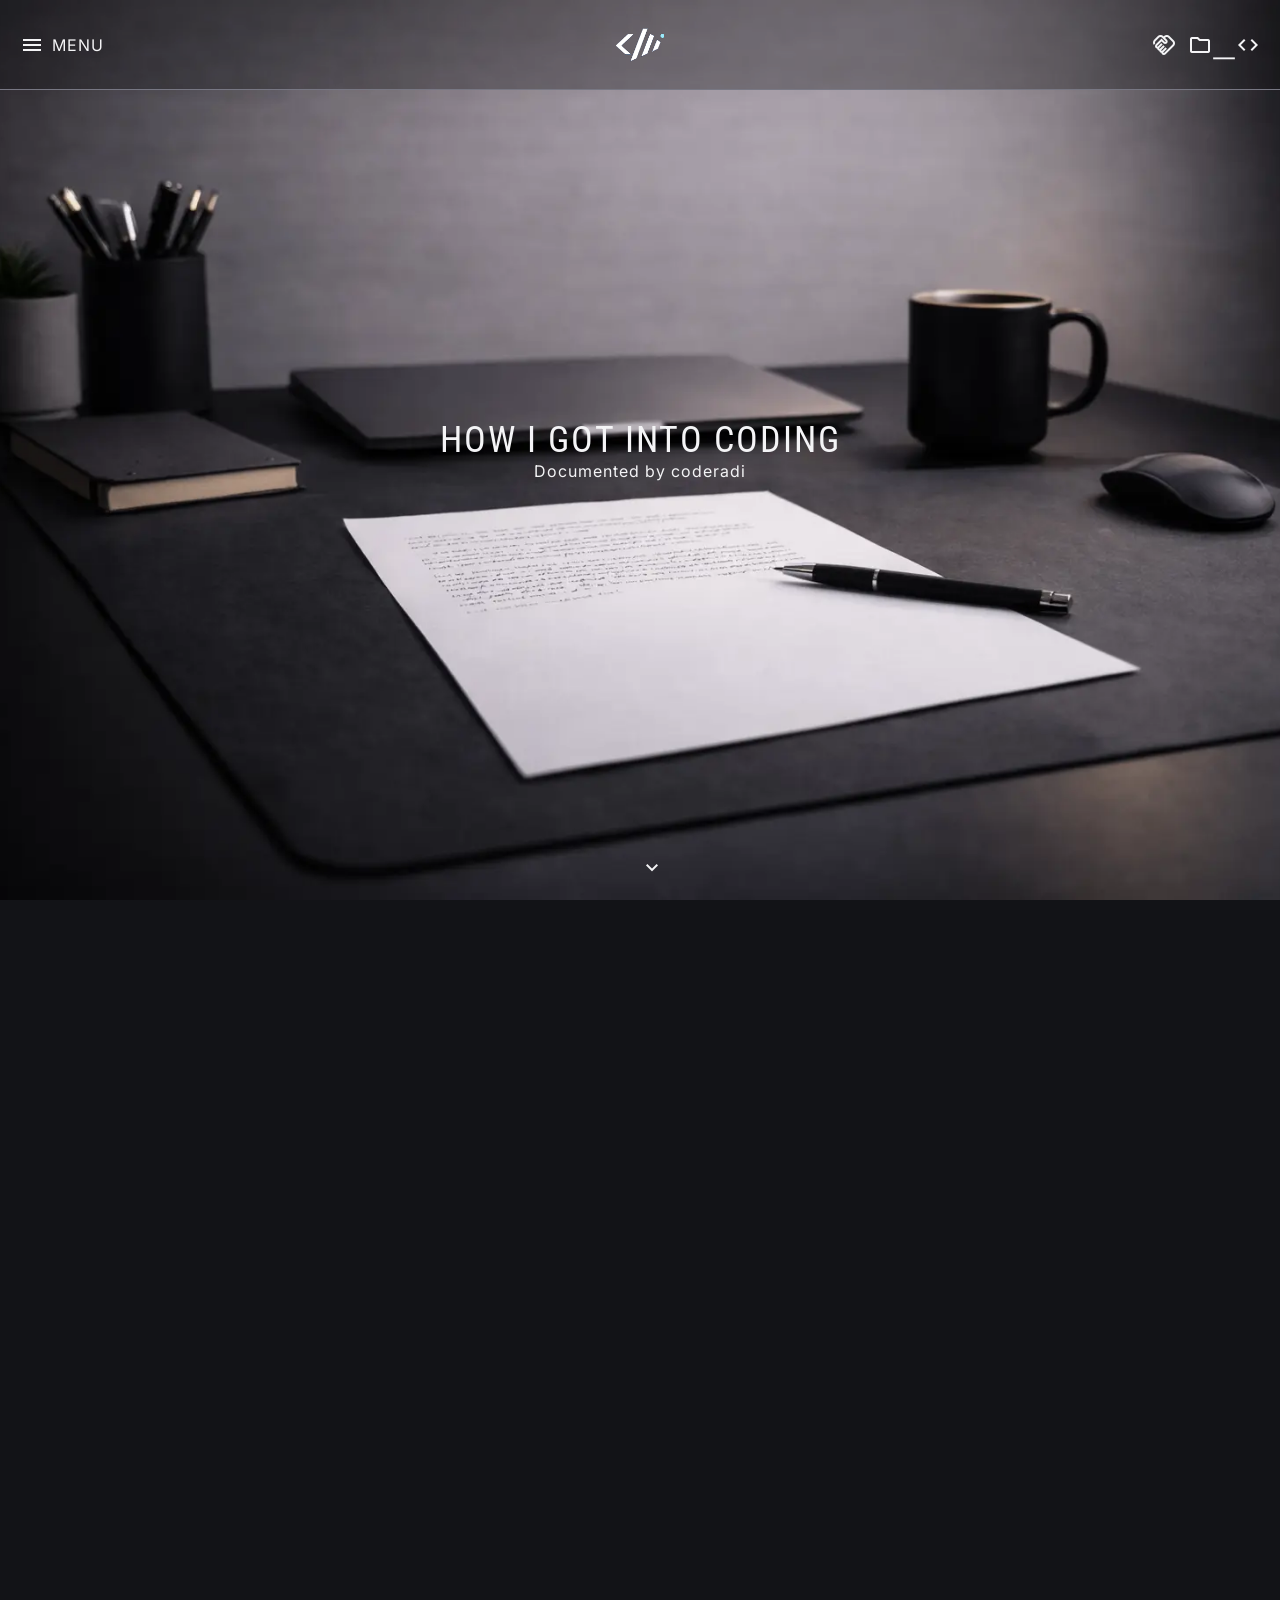
<file: articles/getting-into-coding.html>
<!DOCTYPE html>
<html lang="en">

<head>
    <meta charset="UTF-8">
    <meta name="viewport" content="width=device-width, initial-scale=1.0">
    <link rel="preconnect" href="https://fonts.googleapis.com">
    <link rel="preconnect" href="https://fonts.gstatic.com" crossorigin>

    <!-- Google tag (gtag.js) -->
    <script async src="https://www.googletagmanager.com/gtag/js?id=G-43FKW98F8P"></script>
    <script>
        window.dataLayer = window.dataLayer || [];
        function gtag() { dataLayer.push(arguments); }
        gtag('js', new Date());

        gtag('config', 'G-43FKW98F8P');
    </script>

    <link rel="shortcut icon" href="/assets/icons/favicon.ico" type="image/x-icon">
    <title>HOW I GOT INTO CODING</title>

    <meta name="description"
        content="This is a simplified documentary of how I got to work with India's one of the leading E-com mentor for a customized seller toolset.">

    <link rel="stylesheet" href="/styles/_utility.css">
    <link rel="stylesheet" href="/components/header.css">
    <link rel="stylesheet" href="/styles/articles/first-patron-app.css">
</head>

<body>
    <header class="header">
        <section class="section p-20 grid cols-3">
            <div class="menu-btn link row gap-8">
                <span class="symbol">menu</span>
                <span class="text">MENU</span>
            </div>

            <a href="/index.html" class="logo-content link center">
                <img src="../assets/icons/logo.png" alt="LOGO" class="logo">
            </a>

            <div class="quick-nav row h-en gap-12">
                <a href="/work.html" class="link symbol">handshake</a>
                <a href="/coding-greatness.html#featured-projects" class="link symbol">folder_code</a>
            </div>
        </section>
    </header>

    <nav class="nav column h-sb gap-20 p-20">
        <div class="menu-btn link row gap-8">
            <span class="symbol">close</span>
            <span class="text">Close</span>
        </div>

        <ul class="list column gap-20 text-right">
            <li><a href="/coding-greatness.html" class="link uppercase">Coding Greatness</a></li>
            <li><a href="/projects.html" class="link uppercase">Projects</a></li>
            <li><a href="/work.html" class="link uppercase">Work with me</a></li>
            <li><a href="/about.html" class="link uppercase">About me</a></li>
            <li><a href="/spare.html" class="link uppercase">The Spare</a></li>
            <li><a href="/contact.html" class="link uppercase">Contact</a></li>
        </ul>

        <div class="row">
            <span class="mini text-muted uppercase spacing-2">coderadi</span>
        </div>
    </nav>

    <main class="main column">
        <section class="hero h-screen">
            <section class="section p-48 center">
                <div class="content column center text-center">
                    <h1 class="h1">how i got into coding</h1>
                    <span class="text">Documented by coderadi</span>
                </div>

                <span class="symbol animated-arrow">keyboard_arrow_down</span>
            </section>
        </section>

        <section class="timeline">
            <section class="section p-48 column gap-12">
                <h1 class="h1 mv-16">TIMELINE</h1>

                <p class="para text-muted">One of the weirdest thing about me is how I got into coding. <span
                        class="text-normal">I got into
                        coding from a YouTube short, just one</span>.</p>

                <p class="para text-muted">I started thinking I'll try for a week, but got addicted, a simple habit loop
                    led me to code for 3 years.</p>

                <p class="para">Now I'm helping businesses through my skill.</p>
            </section>
        </section>

        <section class="chapter chapter1">
            <section class="section p-48 column gap-16">
                <div class="head column gap-4">
                    <span class="mini text-muted uppercase spacing-2">chapter I</span>
                    <h1 class="h1">getting different from others</h1>
                </div>

                <p class="para text-muted">While I was in eighth standard I was pretty much same as others. However some
                    things was really different, like I was always trying out new things. So when I was in the 8th
                    standard, one evening I was scrolling YouTube shorts, I got a short in which a person was taking
                    <span class="text-normal">a
                        challenge to learn coding in one day</span>.
                </p>

                <p class="para text-muted p-16 rounded-12 bg-card">I was pretty different since I got in 6th
                    standard. In 5th standard <span class="text-normal">I became class topper</span>, in 6th standard
                    <span class="text-normal">I tried out writing some
                        encyclopedia about prehistoric creatures</span>, science topics, and space, in 7th standard
                    <span class="text-normal">I
                        was checking out building electric project</span>.
                </p>

                <p class="para text-muted">After watching the short, I think I could also try it out, I'll try for a
                    week and I'll get enough info to flex in friends. I searched for some tutorials on YouTube. And
                    thankfully <span class="text-normal">I got one the best python playlist</span>, the mentor had a
                    great teaching skills.</p>

                <p class="para text-muted">With his friendly talking behavior, the first two videos was not as clear,
                    but the third video was amazing, I tried out some code, it worked I feel happy, I coded more, I
                    feel more happy. In this loop, <span class="text-normal">I completed the full playlist in a
                        month</span>.</p>

                <p class="para text-muted">Then I learnt HTML, CSS, JS, then tried out some other frameworks like the
                    Flask, NodeJS, React, and much more.</p>
            </section>
        </section>

        <section class="chapter chapter2">
            <section class="section p-48 column gap-16">
                <div class="head column gap-4">
                    <span class="mini text-muted uppercase spacing-2">chapter II</span>
                    <h1 class="h1">MEANWHILE I THOUGHT TO TRY OUT READING SOME BOOKS</h1>
                </div>

                <p class="para text-muted">I tried out <span class="text-normal">THINK AND GROW RICH</span> by Napoleon
                    Hill. After reading, I bought one
                    more, and again, it became a habit, currently I've read more than 15 books.</p>

                <p class="para text-muted">Now it's an addiction, <span class="text-normal">I'm addicted to coding and
                        reading</span>. But I was never
                    supposed to build a business around my skills, it was some cars and a dream of free life,
                    world-tour, and missing things in my life, that led me build a business.</p>

                <p class="para text-muted">And now I think I'm pretty different from other people in my locality and my
                    country of my age. And while building all these stuff, I lost one thing, I don't like school
                    anymore, <span class="text-normal">I got 73.5% in 10th</span>, known as below-average student in
                    11th, and I think I'm not gonna
                    complete my 12th.</p>
            </section>
        </section>

        <section class="outro">
            <section class="section p-48 column gap-4">
                <hr class="divider">
                <span class="text uppercase">published: APR, 18 2026</span>
            </section>
        </section>
    </main>

    <footer class="footer bg-card">
        <section class="section p-48 column gap-48">
            <div class="top-row res-row gap-16 h-sb">
                <div class="title column gap-8">
                    <h1 class="h1 fn-inter lowercase">coderadi</h1>
                    <span class="text">Developer & Entrepreneur</span>
                </div>

                <div class="social row gap-12">
                    <a href="https://www.instagram.com/coderadi.in" class="link">
                        <img src="/assets/icons/insta.webp" alt="INSTAGRAM" class="icon">
                    </a>

                    <a href="https://www.youtube.com/@coderadi-in" class="link">
                        <img src="/assets/icons/yt.webp" alt="YOUTUBE" class="icon">
                    </a>

                    <a href="https://github.com/coderadi-in" class="link">
                        <img src="/assets/icons/git.webp" alt="GITHUB" class="icon">
                    </a>

                    <a href="mailto:adi@coderadi.in" class="link">
                        <span class="symbol">mail</span>
                    </a>
                </div>
            </div>

            <div class="bottom row res-row gap-32">
                <div class="navigation column gap-8">
                    <h3 class="h3">Work with us</h3>
                    <a href="https://wa.me/918933920274?text=Hi, I wanna work with you for a business project."
                        class="link">Talk on WhatsApp</a>
                    <a href="/work.html#offers" class="link">Explore custom offers</a>
                    <a href="/about.html#skills" class="link">Explore all skills</a>
                </div>

                <div class="navigation column gap-8">
                    <h3 class="h3 fn-inter lowercase">coderadi</h3>
                    <a href="/index.html" class="link">Home page</a>
                    <a href="/about.html" class="link">About page</a>
                    <a href="/contact.html" class="link">Contact us</a>
                </div>
            </div>
        </section>
    </footer>

    <script type="module" src="/components/header.js"></script>
    <script type="module" src="/js/_fade.js"></script>
</body>

</html>
</file>
<file: styles/_utility.css>
/* ================================================== */
/* IMPORTS */
/* ================================================== */

@import url('https://fonts.googleapis.com/css2?family=Inter:ital,opsz,wght@0,14..32,100..900;1,14..32,100..900&family=Roboto+Condensed:ital,wght@0,100..900;1,100..900&display=swap');
@import url("https://fonts.googleapis.com/css2?family=Material+Symbols+Outlined:opsz,wght,FILL,GRAD@20..48,100..700,0..1,-50..200");

/* ================================================== */
/* KEYFRAMES */
/* ================================================== */

@keyframes animatedArrowAnimation {
    0%, 100% { transform: translateY(0) }
    50% { transform: translateY(-48px) }
}

@keyframes clickAnimation {
    0%, 100% { transform: scale(1); }
    50% { transform: scale(0.95); }
}

.animated-arrow {
    position: absolute;
    bottom: 20px;
    left: 50%;
    right: 50%;
    animation: animatedArrowAnimation 2s cubic-bezier(0.7,0.1,0.5,0.9) infinite;
}

.anim-clicked { animation: clickAnimation 0.3s ease forwards; }

/* ================================================== */
/* BASIC */
/* ================================================== */

:root {
    --color-bg-main: #121317;
    --color-bg-card: #1B1C22;

    --color-text-main: #F4F4F6;
    --color-text-alt: #9A9AAC;
    
    --color-accent-main: #F4F4F6;
    --color-accent-alt: #AFB2C0;

    --color-surface-main: #12131757;
    --color-surface-alt: #1B1C2257;
    --color-border: #777783;
}

* {
    margin: 0;
    padding: 0;
    font-family: "Inter", sans-serif;
    box-sizing: border-box;
    letter-spacing: 1px;
    scrollbar-width: thin;
    scrollbar-color: var(--color-accent-alt) transparent;
}

*::selection {
    background-color: var(--color-text-alt);
    color: var(--color-text-main);
}

/* ================================================== */
/* CONTAINERS */
/* ================================================== */

body {
    background-color: var(--color-bg-main);
    color: var(--color-text-main);
    min-height: 100vh;
}

html {
    scroll-behavior: smooth;
    scrollbar-width: thin;
    scrollbar-color: var(--color-accent-alt) transparent;
}

.section {
    max-width: 1696px;
    height: 100%;
    width: 100%;
    margin: 0 auto;
}

@media (max-width: 568px) {
    .section.p-48 { padding: 20px !important; }
}

/* ================================================== */
/* DISPLAY */
/* ================================================== */

.hidden { display: none; }
.flex { display: flex; }
.grid { display: grid; }

/* ================================================== */
/* FLEX */
/* ================================================== */

.row {
    display: flex;
    align-items: center;
}

.column {
    display: flex;
    flex-direction: column;
}

.res-row {
    display: flex;
    align-items: center;
    flex-wrap: wrap;
}

.v-center { align-items: center; }
.v-en { align-items: end; }
.v-st { align-items: start; }
.h-center { justify-content: center; }
.h-en { justify-content: end; }
.h-se { justify-content: space-evenly; }
.h-sb { justify-content: space-between; }
.center { display: flex; align-items: center; justify-content: center; }

/* ================================================== */
/* GRID */
/* ================================================== */

.cols-1 { grid-template-columns: repeat(1, minmax(0, 1fr)); }
.cols-2 { grid-template-columns: repeat(2, minmax(0, 1fr)); }
.cols-3 { grid-template-columns: repeat(3, minmax(0, 1fr)); }
.cols-4 { grid-template-columns: repeat(4, minmax(0, 1fr)); }
.cols-auto-400 { grid-template-columns: repeat(auto-fit, minmax(min(400px, 100%), 1fr)); }
.rows-1 { grid-template-rows: repeat(1, minmax(0, 1fr)); }
.rows-2 { grid-template-rows: repeat(2, minmax(0, 1fr)); }
.rows-3 { grid-template-rows: repeat(3, minmax(0, 1fr)); }

/* ================================================== */
/* GAP */
/* ================================================== */

.gap-4 { gap: 4px; }
.gap-8 { gap: 8px; }
.gap-12 { gap: 12px; }
.gap-16 { gap: 16px; }
.gap-20 { gap: 20px; }
.gap-24 { gap: 24px; }
.gap-32 { gap: 32px; }
.gap-40 { gap: 40px; }
.gap-48 { gap: 48px; }
.gap-64 { gap: 64px; }
.gap-96 { gap: 96px; }

/* ================================================== */
/* SPACING */
/* ================================================== */

.m-4 { margin: 4px; }
.m-8 { margin: 8px; }
.m-12 { margin: 12px; }
.m-16 { margin: 16px; }
.m-20 { margin: 20px; }
.m-24 { margin: 24px; }
.m-32 { margin: 32px; }
.m-auto { margin: auto; }
.mx-auto { margin: 0 auto;}

.mv-4 { margin-top: 4px; margin-bottom: 4px; }
.mv-8 { margin-top: 8px; margin-bottom: 8px; }
.mv-12 { margin-top: 12px; margin-bottom: 12px; }
.mv-16 { margin-top: 16px; margin-bottom: 16px; }
.mv-20 { margin-top: 20px; margin-bottom: 20px; }
.mv-24 { margin-top: 24px; margin-bottom: 24px; }
.mv-32 { margin-top: 32px; margin-bottom: 32px; }
.mv-48 { margin-top: 48px; margin-bottom: 48px; }
.mv-64 { margin-top: 64px; margin-bottom: 64px; }

.mh-4 { margin: 0 4px; }
.mh-8 { margin: 0 8px; }
.mh-12 { margin: 0 12px; }
.mh-16 { margin: 0 16px; }
.mh-20 { margin: 0 20px; }
.mh-24 { margin: 0 24px; }
.mh-32 { margin: 0 32px; }
.mh-auto { margin-left: auto; margin-right: auto; }

.p-4 { padding: 4px; }
.p-8 { padding: 8px; }
.p-12 { padding: 12px; }
.p-16 { padding: 16px; }
.p-20 { padding: 20px; }
.p-24 { padding: 24px; }
.p-32 { padding: 32px; }
.p-48 { padding: 48px; }
.p-96 { padding: 96px; }

.ph-4 { padding-left: 4px; padding-right: 4px; }
.ph-8 { padding-left: 8px; padding-right: 8px; }
.ph-12 { padding-left: 12px; padding-right: 12px; }
.ph-16 { padding-left: 16px; padding-right: 16px; }
.ph-20 { padding-left: 20px; padding-right: 20px; }
.ph-24 { padding-left: 24px; padding-right: 24px; }
.ph-32 { padding-left: 32px; padding-right: 32px; }

.pv-4 { padding-top: 4px; padding-bottom: 4px; }
.pv-8 { padding-top: 8px; padding-bottom: 8px; }
.pv-12 { padding-top: 12px; padding-bottom: 12px; }
.pv-16 { padding-top: 16px; padding-bottom: 16px; }
.pv-20 { padding-top: 20px; padding-bottom: 20px; }
.pv-24 { padding-top: 24px; padding-bottom: 24px; }
.pv-32 { padding-top: 32px; padding-bottom: 32px; }

/* ================================================== */
/* SIZE */
/* ================================================== */

.w-auto { width: auto; }
.w-full { width: 100%; }
.w-fit { width: fit-content; }
.h-auto { height: auto; }
.h-full { height: 100%; }
.h-screen { height: 100dvh; }
.min-h-screen { min-height: 100vh; }

/* ================================================== */
/* TYPOGRAPHY */
/* ================================================== */

.text-left { text-align: left; }
.text-center { text-align: center; }
.text-right { text-align: right; }
.uppercase { text-transform: uppercase !important; }
.lowercase { text-transform: lowercase !important; }
.capitalize { text-transform: capitalize !important; }
.normal-case { text-transform: none !important; }

.fs-12 { font-size: 12px !important; }
.fs-16 { font-size: 16px !important; }
.fs-20 { font-size: 20px !important; }
.fs-24 { font-size: 24px !important; }
.fs-32 { font-size: 32px !important; }
.fs-36 { font-size: 36px !important; }
.fs-48 { font-size: min(48px, 8vw) !important; }
.fs-64 { font-size: min(64px, 10vw) !important; }
.fs-96 { font-size: min(96px, 12vw) !important; }
.fs-128 { font-size: min(128px, 14vw) !important; }

.fw-400 { font-weight: 400 !important; }
.fw-500 { font-weight: 500 !important; }
.fw-600 { font-weight: 600 !important; }
.fw-700 { font-weight: 700 !important; }

.text-muted { color: var(--color-text-alt); }
.text-normal { color: var(--color-text-main); }
.spacing-2 { letter-spacing: 2px; }

.fn-inter { font-family: "Inter", sans-serif !important; }
.fn-robo { font-family: "Roboto Condensed", sans-serif !important; }

.h1 {
    font-family: "Roboto Condensed", sans-serif;
    font-weight: normal;
    text-transform: uppercase;
    font-size: 36px;
    letter-spacing: 2px;
}

.h2 {
    font-family: "Roboto Condensed", sans-serif;
    font-weight: 400;
    text-transform: uppercase;
    font-size: 32px;
    letter-spacing: 2px;
}

.h2-lw {
    font-family: "Roboto Condensed", sans-serif;
    font-weight: 400;
    font-size: 32px;
    letter-spacing: 2px;
}

.h3 {
    font-family: "Roboto Condensed", sans-serif;
    font-weight: 400;
    font-size: 24px;
    letter-spacing: 1px;
}

.text, .para {
    font-weight: 400;
    font-size: 16px;
    letter-spacing: 1px;
}

.mini {
    font-weight: 400;
    font-size: 12px;
    letter-spacing: 1px;
}

.highlight { color: var(--color-accent-main); }

/* ================================================== */
/* BORDER */
/* ================================================== */

.border { border: 1px solid var(--color-border); }
.rounded-4 { border-radius: 4px; }
.rounded-8 { border-radius: 8px; }
.rounded-12 { border-radius: 12px; }
.rounded-16 { border-radius: 16px; }
.rounded-32 { border-radius: 32px; }
.rounded-48 { border-radius: 48px; }
.rounded-full { border-radius: 9999px; }

/* ================================================== */
/* EFFECTS */
/* ================================================== */

.shadow { box-shadow: 5px 5px 10px -5px var(--color-accent-alt); }

/* ================================================== */
/* COLORS */
/* ================================================== */

.bg-main { background-color: var(--color-bg-main); }
.bg-card { background-color: var(--color-bg-card); }

/* ================================================== */
/* INPUTS */
/* ================================================== */

.input {
    background-color: var(--color-surface-alt);
    color: var(--color-text-main);
    border: 1px solid var(--color-border);
    padding: 8px;
    border-radius: 8px;
    outline: none;
}

textarea.input {
    height: 148px;
    resize: vertical;
}

.btn {
    background-color: transparent;
    cursor: pointer;
    border: none;
    text-align: center;
    width: fit-content;
    text-decoration: none;
}

.ot {
    border: 1px solid var(--color-border);
    color: var(--color-text-main);
    transition: color 0.3s;
}
.ot:hover { color: var(--color-text-alt); }

.fl {
    background-color: var(--color-accent-main);
    color: var(--color-bg-card) !important;
    transition: background-color 0.3s;
}
.fl:hover {
    background-color: var(--color-accent-alt);
}

.icon-ot {
    display: flex;
    align-items: center;
    justify-content: center;
    gap: 8px;
    border: 1px solid var(--color-border);
    color: var(--color-text-main);
    transition: color 0.3s;
}
.icon-ot:hover { color: var(--color-text-alt); }

.icon-fl {
    display: flex;
    align-items: center;
    justify-content: center;
    gap: 8px;
    background-color: var(--color-accent-main);
    color: var(--color-bg-card) !important;
    transition: background-color 0.3s;
}
.icon-fl:hover { 
    background-color: var(--color-accent-alt);
 }

/* ================================================== */
/* LINKS */
/* ================================================== */

.link {
    text-decoration: none;
    font-weight: 500;
    color: var(--color-text-main);
    cursor: pointer;
    -webkit-tap-highlight-color: transparent;
    outline: none;
}

.ulink {
    text-decoration: underline;
    font-weight: 500;
    color: var(--color-text-main);
    cursor: pointer;
    text-underline-offset: 5px;
    -webkit-tap-highlight-color: transparent;
    outline: none;
}

/* ================================================== */
/* IMAGES */
/* ================================================== */

.img {
    width: 100%;
    height: auto;
    vertical-align: bottom;
}

.logo {
    width: 48px;
    height: 48px;
    object-fit: cover;
    aspect-ratio: 1 / 1;
    border-radius: 8px;
}

.icon {
    width: 24px;
    height: 24px;
    object-fit: cover;
    vertical-align: bottom;
}

.symbol {
  font-family: 'Material Symbols Outlined';
  font-weight: normal;
  font-style: normal;
  font-size: 24px;
  display: inline-block;
  line-height: 1;
  text-transform: none;
  letter-spacing: normal;
  word-wrap: normal;
  white-space: nowrap;
  direction: ltr;
  vertical-align: bottom;
}

.fl-icon {font-variation-settings: 'FILL' 1, 'wght' 700, 'GRAD' 0, 'opsz' 48;}

/* ================================================== */
/* OTHER ELEMENTS */
/* ================================================== */

.divider { border: 1px solid var(--color-border); }
.divider-l { border: 2px solid var(--color-border); }

.disabled {
    background-color: var(--color-border);
    color: var(--color-text-alt);
    cursor: not-allowed;
    opacity: 0.6;
}

.disabled-alt {
    color: var(--color-text-alt);
    cursor: not-allowed;
    opacity: 0.6;
}

.list { list-style-type: none; }
.no-list { list-style-position: inside; }
</file>
<file: components/header.css>
/* ================================================== */
/* HEADER */
/* ================================================== */

.header {
    position: fixed;
    z-index: 48;
    top: 0;
    left: 0;
    width: 100%;
    height: 90px;
    background-color: var(--color-surface-main);
}

.header .section { border-bottom: 1px solid var(--color-border); }
.header .link { transition: color 0.3s; }
.header .link:hover { color: var(--color-text-alt); }

/* ================================================== */
/* NAV */
/* ================================================== */

.nav {
    position: fixed;
    z-index: 48;
    top: 0;
    left: 0;
    width: clamp(320px, 50vw, 768px);
    height: 100dvh;
    background-color: var(--color-surface-alt);
    backdrop-filter: blur(8px);

    transform: translateX(-100%);
    opacity: 0;
    visibility: hidden;
    transition:
        transform 1s linear(0, 0.0007, 0.0022, 0.0044, 0.0072, 0.0104, 0.0142, 0.0184, 0.023, 0.028, 0.0335, 0.0393, 0.0455, 0.052, 0.0589, 0.0662, 0.0737, 0.0816, 0.0899, 0.0984, 0.1073, 0.1164, 0.1259, 0.1356, 0.1457, 0.156, 0.1667, 0.1776, 0.1888, 0.2002, 0.212, 0.224, 0.2362, 0.2488, 0.2616, 0.2746, 0.2879, 0.3015, 0.3153, 0.3294, 0.3437, 0.3582, 0.373, 0.3881, 0.4034, 0.4189, 0.4346, 0.4506, 0.4669, 0.4833, 0.5, 0.5167, 0.5331, 0.5494, 0.5654, 0.5811, 0.5966, 0.6119, 0.627, 0.6418, 0.6563, 0.6706, 0.6847, 0.6985, 0.7121, 0.7254, 0.7384, 0.7512, 0.7638, 0.776, 0.788, 0.7998, 0.8112, 0.8224, 0.8333, 0.844, 0.8543, 0.8644, 0.8741, 0.8836, 0.8927, 0.9016, 0.9101, 0.9184, 0.9263, 0.9338, 0.9411, 0.948, 0.9545, 0.9607, 0.9665, 0.972, 0.977, 0.9816, 0.9858, 0.9896, 0.9928, 0.9956, 0.9978, 0.9993, 1),
        opacity 0.4s,
        visibility 0.4s;
}

.nav.active {
    transform: translateX(0);
    opacity: 1;
    visibility: visible;
}

.nav .list li {
    transform: translateX(-100%);
    transition: transform 1s;
    transition-timing-function: inherit;
}

.nav .list li:nth-child(1) { transition-delay: 100ms; }
.nav .list li:nth-child(2) { transition-delay: 200ms; }
.nav .list li:nth-child(3) { transition-delay: 300ms; }
.nav .list li:nth-child(4) { transition-delay: 400ms; }
.nav .list li:nth-child(5) { transition-delay: 500ms; }
.nav .list li:nth-child(6) { transition-delay: 600ms; }

.nav.active .list li { transform: translateX(0); }

.nav .link { transition: color 0.3s; }
.nav .link:hover { color: var(--color-text-alt); }
</file>
<file: styles/index.css>
/* ================================================== */
/* KEYFRAMES */
/* ================================================== */

@keyframes loaderAnimation {
    0%, 100% { stroke-dashoffset: 500; }
    50% { stroke-dashoffset: 0; }
}

/* ================================================== */
/* LOADER */
/* ================================================== */

.loader {
    position: fixed;
    inset: 0;
    transition:
        opacity 0.5s ease-in-out,
        visibility 0.5s ease-in-out;
}

.loader svg path {
    fill: transparent;
    stroke: var(--color-text-main);
    stroke-width: 2px;
    stroke-dasharray: 500;
    stroke-dashoffset: 500;
    animation: loaderAnimation 4s ease-in-out;
}

/* ================================================== */
/* ! ANIMATIONS */
/* ================================================== */

.section {
    opacity: 0;
    transform: translateY(20px);
    transition:
        opacity 0.6s ease,
        transform 0.6s ease;
    will-change: opacity, transform;
}

.section.visible {
    opacity: 1;
    transform: translateY(0);
}

@media (prefers-reduced-motion: reduce) {
    .section,
    .section.visible {
        opacity: 1;
        transform: none;
        transition: none;
    }
}

/* ================================================== */
/* HERO */
/* ================================================== */

.hero {
    background-image: url('/assets/images/hero-home.webp');
    background-size: cover;
    background-position: center;
}

.hero .content { padding-bottom: 96px; }

/* ================================================== */
/* BRIEF */
/* ================================================== */

.brief .grid { grid-template-columns: repeat(auto-fit, minmax(min(448px, 100%), 1fr)); }

/* ================================================== */
/* SELECTED */
/* ================================================== */

.selected .work {
    position: relative;
    aspect-ratio: 32 / 9;
}

.selected .work .bg.img {
    position: absolute;
    aspect-ratio: 32 / 9;
    z-index: -1;
    inset: 0;
    object-fit: cover;
    opacity: 0.7;
}

/* ================================================== */
/* TRUST */
/* ================================================== */

.trust .numbers { grid-template-columns: repeat(auto-fit, minmax(320px, 1fr)); }
.trust .numbers .number {
    background-color: var(--color-surface-alt);
    border: 1px solid var(--color-bg-card);
}

.trust .featured {
    position: relative;
    aspect-ratio: 32 / 9;
}

.trust .featured .bg.img {
    position: absolute;
    aspect-ratio: 32 / 9;
    z-index: -1;
    inset: 0;
    object-fit: cover;
    opacity: 0.7;
}

/* ================================================== */
/* OFFERS */
/* ================================================== */

.offers .grid { grid-template-columns: repeat(auto-fit, minmax(min(448px, 100%), 1fr)); }
.offers .offer { position: relative; }

.offers .offer .text-content {
    position: absolute;
    bottom: 24px;
    left: 24px;
    right: 24px;
    backdrop-filter: blur(5px);
    transform-origin: left;
    transition: transform 0.4s ease-in-out;
    background-color: var(--color-surface-alt);
}

.offers .offer:hover .text-content { transform: translateY(-10px) rotate(-5deg); }

/* ================================================== */
/* & RESPONSIVENESS */
/* ================================================== */

@media (max-width: 1024px) {
    .selected .work,
    .selected .work .bg.img,
    .trust .featured,
    .trust .featured .bg.img { aspect-ratio: 16 / 9; }
}

@media (max-width: 568px) {
    .selected .work,
    .selected .work .bg.img,
    .trust .featured,
    .trust .featured .bg.img { aspect-ratio: 2 / 3; }
}
</file>
<file: styles/about.css>
/* ================================================== */
/* ! ANIMATIONS */
/* ================================================== */

.section {
    opacity: 0;
    transform: translateY(20px);
    transition:
        opacity 0.6s ease,
        transform 0.6s ease;
    will-change: opacity, transform;
}

.section.visible {
    opacity: 1;
    transform: translateY(0);
}

@media (prefers-reduced-motion: reduce) {
    .section,
    .section.visible {
        opacity: 1;
        transform: none;
        transition: none;
    }
}

/* ================================================== */
/* HERO */
/* ================================================== */

.hero {
    background-image: url('/assets/images/hero-cg.webp');
    background-size: cover;
    background-position: center;
    position: relative;
}

/* ================================================== */
/* BRIEF */
/* ================================================== */

.brief .text-content { flex: 2; }
.brief .image-content { flex: 1; }

/* ================================================== */
/* INSPIRATION */
/* ================================================== */

.inspirations .grid { grid-template-columns: repeat(auto-fit, minmax(min(400px, 100%), 1fr)); }

.inspirations .article {
    aspect-ratio: 4 / 5;
    overflow: hidden;
    position: relative;
    z-index: 0;
}

.inspirations .article:hover .img { transform: scale(1.05); }

.inspirations .article .img {
    position: absolute;
    inset: 0;
    object-fit: cover;
    z-index: -1;
    transition: transform 2s linear(0, 0.0135, 0.0506, 0.1068, 0.1774, 0.2584, 0.346, 0.4368, 0.528, 0.6171, 0.7021, 0.7815, 0.854, 0.9189, 0.9756, 1.0239, 1.064, 1.0961, 1.1205, 1.138, 1.149, 1.1544, 1.1549, 1.1513, 1.1443, 1.1346, 1.1229, 1.1099, 1.096, 1.0818, 1.0678, 1.0542, 1.0413, 1.0294, 1.0186, 1.009, 1.0007, 0.9937, 0.988, 0.9835, 0.9801, 0.9778, 0.9764, 0.9759, 0.9761, 0.9769, 0.9781, 0.9798, 0.9817, 0.9838, 0.986, 0.9882, 0.9903, 0.9924, 0.9943, 0.9961, 0.9977, 0.9991, 1.0003, 1.0014, 1.0022, 1.0028, 1.0032, 1.0035, 1.0037, 1.0037, 1.0037, 1.0035, 1.0033, 1.003, 1.0027, 1.0024, 1.002, 1.0017, 1.0014, 1.0011, 1.0008, 1.0005, 1.0003, 1.0001, 0.9999, 0.9997, 0.9996, 0.9995, 0.9995, 0.9994, 0.9994, 0.9994, 0.9994, 0.9995, 0.9995, 0.9995, 0.9996, 0.9997, 0.9997, 0.9998, 0.9998, 0.9999, 0.9999, 0.9999, 1);
}

.inspirations .article .indicator {
    background-color: var(--color-surface-alt);
    backdrop-filter: blur(4px);
}

/* ================================================== */
/* SKILLS */
/* ================================================== */

.skills .image-content .img {
    aspect-ratio: 16 / 9;
    object-fit: cover;
}

/* ================================================== */
/* FEATURED */
/* ================================================== */

.featured {
    position: relative;
    aspect-ratio: 32 / 9;
}

.featured .bg.img {
    position: absolute;
    aspect-ratio: 32 / 9;
    z-index: -1;
    inset: 0;
    object-fit: cover;
    opacity: 0.7;
}

/* ================================================== */
/* PROOF */
/* ================================================== */

.proof .project {
    position: relative;
    overflow: hidden;
}

.proof .project .img { transition: transform 2s linear(0, 0.0135, 0.0506, 0.1068, 0.1774, 0.2584, 0.346, 0.4368, 0.528, 0.6171, 0.7021, 0.7815, 0.854, 0.9189, 0.9756, 1.0239, 1.064, 1.0961, 1.1205, 1.138, 1.149, 1.1544, 1.1549, 1.1513, 1.1443, 1.1346, 1.1229, 1.1099, 1.096, 1.0818, 1.0678, 1.0542, 1.0413, 1.0294, 1.0186, 1.009, 1.0007, 0.9937, 0.988, 0.9835, 0.9801, 0.9778, 0.9764, 0.9759, 0.9761, 0.9769, 0.9781, 0.9798, 0.9817, 0.9838, 0.986, 0.9882, 0.9903, 0.9924, 0.9943, 0.9961, 0.9977, 0.9991, 1.0003, 1.0014, 1.0022, 1.0028, 1.0032, 1.0035, 1.0037, 1.0037, 1.0037, 1.0035, 1.0033, 1.003, 1.0027, 1.0024, 1.002, 1.0017, 1.0014, 1.0011, 1.0008, 1.0005, 1.0003, 1.0001, 0.9999, 0.9997, 0.9996, 0.9995, 0.9995, 0.9994, 0.9994, 0.9994, 0.9994, 0.9995, 0.9995, 0.9995, 0.9996, 0.9997, 0.9997, 0.9998, 0.9998, 0.9999, 0.9999, 0.9999, 1); }
.proof .project:hover .img { transform: scale(1.05); }

.proof .project .content {
    position: absolute;
    inset: 16px;
}

/* ================================================== */
/* BOOKS */
/* ================================================== */

.books .book .image-content {
    aspect-ratio: 16 / 9;
    border-radius: 16px 16px 0 0;
}

.books .book .text-content { border-radius: 0 0 16px 16px; }
</file>
<file: styles/coding-greatness.css>
/* ================================================== */
/* ! ANIMATIONS */
/* ================================================== */

.section {
    opacity: 0;
    transform: translateY(20px);
    transition:
        opacity 0.6s ease,
        transform 0.6s ease;
    will-change: opacity, transform;
}

.section.visible {
    opacity: 1;
    transform: translateY(0);
}

@media (prefers-reduced-motion: reduce) {
    .section,
    .section.visible {
        opacity: 1;
        transform: none;
        transition: none;
    }
}

/* ================================================== */
/* HERO */
/* ================================================== */

.hero {
    background-image: url('/assets/images/hero-cg.webp');
    background-size: cover;
    background-position: center;
    position: relative;
}

.hero .darken {
    position: absolute;
    inset: 0;
    background-color: var(--color-surface-main);
}

.hero .section { position: relative; }

/* ================================================== */
/* FOUNDATIONAL ASCENT */
/* ================================================== */

.foundational-ascent .grid { grid-template-columns: repeat(auto-fit, minmax(min(400px, 100%), 1fr)); }

.foundational-ascent .article {
    aspect-ratio: 4 / 5;
    overflow: hidden;
    position: relative;
    z-index: 0;
}

.foundational-ascent .article:hover .img { transform: scale(1.05); }

.foundational-ascent .article .img {
    position: absolute;
    inset: 0;
    object-fit: cover;
    z-index: -1;
    transition: transform 2s linear(0, 0.0135, 0.0506, 0.1068, 0.1774, 0.2584, 0.346, 0.4368, 0.528, 0.6171, 0.7021, 0.7815, 0.854, 0.9189, 0.9756, 1.0239, 1.064, 1.0961, 1.1205, 1.138, 1.149, 1.1544, 1.1549, 1.1513, 1.1443, 1.1346, 1.1229, 1.1099, 1.096, 1.0818, 1.0678, 1.0542, 1.0413, 1.0294, 1.0186, 1.009, 1.0007, 0.9937, 0.988, 0.9835, 0.9801, 0.9778, 0.9764, 0.9759, 0.9761, 0.9769, 0.9781, 0.9798, 0.9817, 0.9838, 0.986, 0.9882, 0.9903, 0.9924, 0.9943, 0.9961, 0.9977, 0.9991, 1.0003, 1.0014, 1.0022, 1.0028, 1.0032, 1.0035, 1.0037, 1.0037, 1.0037, 1.0035, 1.0033, 1.003, 1.0027, 1.0024, 1.002, 1.0017, 1.0014, 1.0011, 1.0008, 1.0005, 1.0003, 1.0001, 0.9999, 0.9997, 0.9996, 0.9995, 0.9995, 0.9994, 0.9994, 0.9994, 0.9994, 0.9995, 0.9995, 0.9995, 0.9996, 0.9997, 0.9997, 0.9998, 0.9998, 0.9999, 0.9999, 0.9999, 1);
}

.foundational-ascent .article .indicator {
    background-color: var(--color-surface-alt);
    backdrop-filter: blur(4px);
}

/* ================================================== */
/* FEATURED */
/* ================================================== */

.featured .body { grid-template-columns: repeat(auto-fit, minmax(min(400px, 100%), 1fr)); }

.featured .project {
    aspect-ratio: 3 / 2;
    overflow: hidden;
    position: relative;
    z-index: 0;
}

.featured .project:hover .img { transform: scale(1.05); }

.featured .project .img {
    position: absolute;
    inset: 0;
    object-fit: cover;
    z-index: -1;
    transition: transform 2s linear(0, 0.0135, 0.0506, 0.1068, 0.1774, 0.2584, 0.346, 0.4368, 0.528, 0.6171, 0.7021, 0.7815, 0.854, 0.9189, 0.9756, 1.0239, 1.064, 1.0961, 1.1205, 1.138, 1.149, 1.1544, 1.1549, 1.1513, 1.1443, 1.1346, 1.1229, 1.1099, 1.096, 1.0818, 1.0678, 1.0542, 1.0413, 1.0294, 1.0186, 1.009, 1.0007, 0.9937, 0.988, 0.9835, 0.9801, 0.9778, 0.9764, 0.9759, 0.9761, 0.9769, 0.9781, 0.9798, 0.9817, 0.9838, 0.986, 0.9882, 0.9903, 0.9924, 0.9943, 0.9961, 0.9977, 0.9991, 1.0003, 1.0014, 1.0022, 1.0028, 1.0032, 1.0035, 1.0037, 1.0037, 1.0037, 1.0035, 1.0033, 1.003, 1.0027, 1.0024, 1.002, 1.0017, 1.0014, 1.0011, 1.0008, 1.0005, 1.0003, 1.0001, 0.9999, 0.9997, 0.9996, 0.9995, 0.9995, 0.9994, 0.9994, 0.9994, 0.9994, 0.9995, 0.9995, 0.9995, 0.9996, 0.9997, 0.9997, 0.9998, 0.9998, 0.9999, 0.9999, 0.9999, 1);
    opacity: 0.8;
}

/* ================================================== */
/* AUTOBIOGRAPHY */
/* ================================================== */

.autobiography .top-row .para {
    max-width: 500px;
    text-wrap: balance;
}

.autobiography .body { grid-template-columns: repeat(auto-fit, minmax(min(400px, 100%), 1fr)); }

.autobiography .body .article {
    aspect-ratio: 4 / 5;
    overflow: hidden;
    position: relative;
    z-index: 0;
}

.autobiography .body .article:hover .img { transform: scale(1.05); }

.autobiography .body .article .img {
    position: absolute;
    inset: 0;
    object-fit: cover;
    z-index: -1;
    transition: transform 2s linear(0, 0.0135, 0.0506, 0.1068, 0.1774, 0.2584, 0.346, 0.4368, 0.528, 0.6171, 0.7021, 0.7815, 0.854, 0.9189, 0.9756, 1.0239, 1.064, 1.0961, 1.1205, 1.138, 1.149, 1.1544, 1.1549, 1.1513, 1.1443, 1.1346, 1.1229, 1.1099, 1.096, 1.0818, 1.0678, 1.0542, 1.0413, 1.0294, 1.0186, 1.009, 1.0007, 0.9937, 0.988, 0.9835, 0.9801, 0.9778, 0.9764, 0.9759, 0.9761, 0.9769, 0.9781, 0.9798, 0.9817, 0.9838, 0.986, 0.9882, 0.9903, 0.9924, 0.9943, 0.9961, 0.9977, 0.9991, 1.0003, 1.0014, 1.0022, 1.0028, 1.0032, 1.0035, 1.0037, 1.0037, 1.0037, 1.0035, 1.0033, 1.003, 1.0027, 1.0024, 1.002, 1.0017, 1.0014, 1.0011, 1.0008, 1.0005, 1.0003, 1.0001, 0.9999, 0.9997, 0.9996, 0.9995, 0.9995, 0.9994, 0.9994, 0.9994, 0.9994, 0.9995, 0.9995, 0.9995, 0.9996, 0.9997, 0.9997, 0.9998, 0.9998, 0.9999, 0.9999, 0.9999, 1);
    opacity: 0.8;
}
</file>
<file: styles/contact.css>
/* ================================================== */
/* ! ANIMATIONS */
/* ================================================== */

.section {
    opacity: 0;
    transform: translateY(20px);
    transition:
        opacity 0.6s ease,
        transform 0.6s ease;
    will-change: opacity, transform;
}

.section.visible {
    opacity: 1;
    transform: translateY(0);
}

@media (prefers-reduced-motion: reduce) {
    .section,
    .section.visible {
        opacity: 1;
        transform: none;
        transition: none;
    }
}

/* ================================================== */
/* HERO */
/* ================================================== */

.hero {
    background-image: url('/assets/images/hero-contact.webp');
    background-size: cover;
    background-position: center;
    position: relative;
}

.hero .darken {
    position: absolute;
    inset: 0;
    background-color: var(--color-surface-main);
}

/* ================================================== */
/* SPECS */
/* ================================================== */

.specs .spec .link { transition: transform 1.5s linear(0, 0.0096, 0.0362, 0.0765, 0.1276, 0.1866, 0.2513, 0.3195, 0.3894, 0.4593, 0.5279, 0.5943, 0.6574, 0.7167, 0.7717, 0.822, 0.8675, 0.908, 0.9437, 0.9746, 1.001, 1.0231, 1.0412, 1.0555, 1.0665, 1.0744, 1.0797, 1.0826, 1.0835, 1.0827, 1.0805, 1.0771, 1.0729, 1.0679, 1.0625, 1.0568, 1.051, 1.0452, 1.0394, 1.0339, 1.0286, 1.0236, 1.0191, 1.0149, 1.0111, 1.0077, 1.0047, 1.0021, 0.9999, 0.9981, 0.9966, 0.9954, 0.9944, 0.9938, 0.9933, 0.9931, 0.993, 0.9931, 0.9933, 0.9936, 0.9939, 0.9943, 0.9948, 0.9953, 0.9957, 0.9962, 0.9967, 0.9972, 0.9976, 0.998, 0.9984, 0.9988, 0.9991, 0.9994, 0.9996, 0.9998, 1, 1.0002, 1.0003, 1.0004, 1.0005, 1.0005, 1.0006, 1.0006, 1.0006, 1.0006, 1.0006, 1.0005, 1.0005, 1.0005, 1.0004, 1.0004, 1.0004, 1.0003, 1.0003, 1.0002, 1.0002, 1.0002, 1.0001, 1.0001, 1); }
.specs .spec .link:hover { transform: translateX(12px); }

/* ================================================== */
/* CONTACT SERVICES */
/* ================================================== */

.contact-service .para {
    max-width: 500px;
    text-wrap: balance;
}
</file>
<file: styles/projects.css>
/* ================================================== */
/* ! ANIMATIONS */
/* ================================================== */

.section {
    opacity: 0;
    transform: translateY(20px);
    transition:
        opacity 0.6s ease,
        transform 0.6s ease;
    will-change: opacity, transform;
}

.section.visible {
    opacity: 1;
    transform: translateY(0);
}

@media (prefers-reduced-motion: reduce) {
    .section,
    .section.visible {
        opacity: 1;
        transform: none;
        transition: none;
    }
}

/* ================================================== */
/* HERO */
/* ================================================== */

.hero {
    background-image: url('/assets/images/hero-projects.webp');
    background-size: cover;
    background-position: center;
    position: relative;
}

.hero .darken {
    position: absolute;
    inset: 0;
    background-color: var(--color-surface-main);
}

/* ================================================== */
/* INFORMATION */
/* ================================================== */

.information .para { max-width: 568px; }

/* ================================================== */
/* CATEGORY FILTER */
/* ================================================== */

.category-filter .filter {
    transition:
        background-color 0.3s,
        color 0.3s;
}

/* ================================================== */
/* PROJECTS LIST */
/* ================================================== */

.projects-list .grid { grid-template-columns: repeat(auto-fit, minmax(min(400px, 100%), 1fr)); }
.projects-list .project {
    position: relative;
    overflow: hidden;
    transition:
        opacity 0.5s,
        visibility 0.5s;
}

.projects-list .project.hidden {
    opacity: 0;
    visibility: hidden;
}

.projects-list .project .img { transition: transform 2s linear(0, 0.0135, 0.0506, 0.1068, 0.1774, 0.2584, 0.346, 0.4368, 0.528, 0.6171, 0.7021, 0.7815, 0.854, 0.9189, 0.9756, 1.0239, 1.064, 1.0961, 1.1205, 1.138, 1.149, 1.1544, 1.1549, 1.1513, 1.1443, 1.1346, 1.1229, 1.1099, 1.096, 1.0818, 1.0678, 1.0542, 1.0413, 1.0294, 1.0186, 1.009, 1.0007, 0.9937, 0.988, 0.9835, 0.9801, 0.9778, 0.9764, 0.9759, 0.9761, 0.9769, 0.9781, 0.9798, 0.9817, 0.9838, 0.986, 0.9882, 0.9903, 0.9924, 0.9943, 0.9961, 0.9977, 0.9991, 1.0003, 1.0014, 1.0022, 1.0028, 1.0032, 1.0035, 1.0037, 1.0037, 1.0037, 1.0035, 1.0033, 1.003, 1.0027, 1.0024, 1.002, 1.0017, 1.0014, 1.0011, 1.0008, 1.0005, 1.0003, 1.0001, 0.9999, 0.9997, 0.9996, 0.9995, 0.9995, 0.9994, 0.9994, 0.9994, 0.9994, 0.9995, 0.9995, 0.9995, 0.9996, 0.9997, 0.9997, 0.9998, 0.9998, 0.9999, 0.9999, 0.9999, 1); }
.projects-list .project:hover .img { transform: scale(1.05); }

.projects-list .project .content {
    position: absolute;
    inset: 16px;
}

.projects-list .project .content .tag {
    padding: 4px 8px;
    border-radius: 4px;
    background-color: var(--color-text-main);
}
</file>
<file: styles/spare.css>
/* ================================================== */
/* KEYFRAMES */
/* ================================================== */

@keyframes loaderAnimation {
    0%, 100% { stroke-dashoffset: 500; }
    40%, 60% { stroke-dashoffset: 0; }
}

/* ================================================== */
/* LOADER */
/* ================================================== */

.loader {
    position: fixed;
    z-index: 24;
    inset: 0;
    transition:
        opacity 0.5s ease-in-out,
        visibility 0.5s ease-in-out;
}

.loader svg path {
    fill: transparent;
    stroke: var(--color-text-main);
    stroke-width: 2px;
    stroke-dasharray: 500;
    stroke-dashoffset: 500;
    animation: loaderAnimation 6s linear(0, 0.0001, 0.0006, 0.0014, 0.0026, 0.0042, 0.0061, 0.0084, 0.0111, 0.0141, 0.0176, 0.0214, 0.0257, 0.0303, 0.0354, 0.0409, 0.0467, 0.053, 0.0597, 0.0668, 0.0743, 0.0823, 0.0906, 0.0994, 0.1086, 0.1183, 0.1283, 0.1388, 0.1497, 0.161, 0.1728, 0.185, 0.1976, 0.2107, 0.2242, 0.2381, 0.2525, 0.2673, 0.2825, 0.2982, 0.3143, 0.3309, 0.3479, 0.3654, 0.3833, 0.4016, 0.4204, 0.4396, 0.4593, 0.4794, 0.5, 0.5206, 0.5407, 0.5604, 0.5796, 0.5984, 0.6167, 0.6346, 0.6521, 0.6691, 0.6857, 0.7018, 0.7175, 0.7327, 0.7475, 0.7619, 0.7758, 0.7893, 0.8024, 0.815, 0.8272, 0.839, 0.8503, 0.8612, 0.8717, 0.8817, 0.8914, 0.9006, 0.9094, 0.9177, 0.9257, 0.9332, 0.9403, 0.947, 0.9533, 0.9591, 0.9646, 0.9697, 0.9743, 0.9786, 0.9824, 0.9859, 0.9889, 0.9916, 0.9939, 0.9958, 0.9974, 0.9986, 0.9994, 0.9999, 1);
}

/* ================================================== */
/* ! ANIMATIONS */
/* ================================================== */

.section {
    opacity: 0;
    transform: translateY(20px);
    transition:
        opacity 0.6s ease,
        transform 0.6s ease;
    will-change: opacity, transform;
}

.section.visible {
    opacity: 1;
    transform: translateY(0);
}

@media (prefers-reduced-motion: reduce) {
    .section,
    .section.visible {
        opacity: 1;
        transform: none;
        transition: none;
    }
}

/* ================================================== */
/* HERO */
/* ================================================== */

.hero {
    background-image: url('/assets/images/hero-spare.webp');
    background-size: cover;
    background-position: center;
    position: relative;
}

/* ================================================== */
/* BRIEF */
/* ================================================== */

.brief .para {
    max-width: 500px;
    text-wrap: balance;
}
</file>
<file: styles/articles/first-patron-app.css>
/* ================================================== */
/* ! ANIMATIONS */
/* ================================================== */

.section {
    opacity: 0;
    transform: translateY(20px);
    transition:
        opacity 0.6s ease,
        transform 0.6s ease;
    will-change: opacity, transform;
}

.section.visible {
    opacity: 1;
    transform: translateY(0);
}

@media (prefers-reduced-motion: reduce) {
    .section,
    .section.visible {
        opacity: 1;
        transform: none;
        transition: none;
    }
}

/* ================================================== */
/* HERO */
/* ================================================== */

.hero {
    background-image: url('/assets/images/hero-spare.webp');
    background-size: cover;
    background-position: center;
    position: relative;
}

/* ================================================== */
/* TIMELINE & CHAPTER PARAGRAPHS */
/* ================================================== */

.timeline .para,
.chapter .para {
    max-width: 768px;
    text-wrap: balance;
}

/* ================================================== */
/* NEXT */
/* ================================================== */

.next .article {
    aspect-ratio: 4 / 5;
    overflow: hidden;
    position: relative;
    z-index: 0;
}

.next .article:hover .img { transform: scale(1.05); }

.next .article .img {
    position: absolute;
    inset: 0;
    object-fit: cover;
    z-index: -1;
    transition: transform 2s linear(0, 0.0135, 0.0506, 0.1068, 0.1774, 0.2584, 0.346, 0.4368, 0.528, 0.6171, 0.7021, 0.7815, 0.854, 0.9189, 0.9756, 1.0239, 1.064, 1.0961, 1.1205, 1.138, 1.149, 1.1544, 1.1549, 1.1513, 1.1443, 1.1346, 1.1229, 1.1099, 1.096, 1.0818, 1.0678, 1.0542, 1.0413, 1.0294, 1.0186, 1.009, 1.0007, 0.9937, 0.988, 0.9835, 0.9801, 0.9778, 0.9764, 0.9759, 0.9761, 0.9769, 0.9781, 0.9798, 0.9817, 0.9838, 0.986, 0.9882, 0.9903, 0.9924, 0.9943, 0.9961, 0.9977, 0.9991, 1.0003, 1.0014, 1.0022, 1.0028, 1.0032, 1.0035, 1.0037, 1.0037, 1.0037, 1.0035, 1.0033, 1.003, 1.0027, 1.0024, 1.002, 1.0017, 1.0014, 1.0011, 1.0008, 1.0005, 1.0003, 1.0001, 0.9999, 0.9997, 0.9996, 0.9995, 0.9995, 0.9994, 0.9994, 0.9994, 0.9994, 0.9995, 0.9995, 0.9995, 0.9996, 0.9997, 0.9997, 0.9998, 0.9998, 0.9999, 0.9999, 0.9999, 1);
}

.next .article .indicator {
    background-color: var(--color-surface-alt);
    backdrop-filter: blur(4px);
}
</file>
